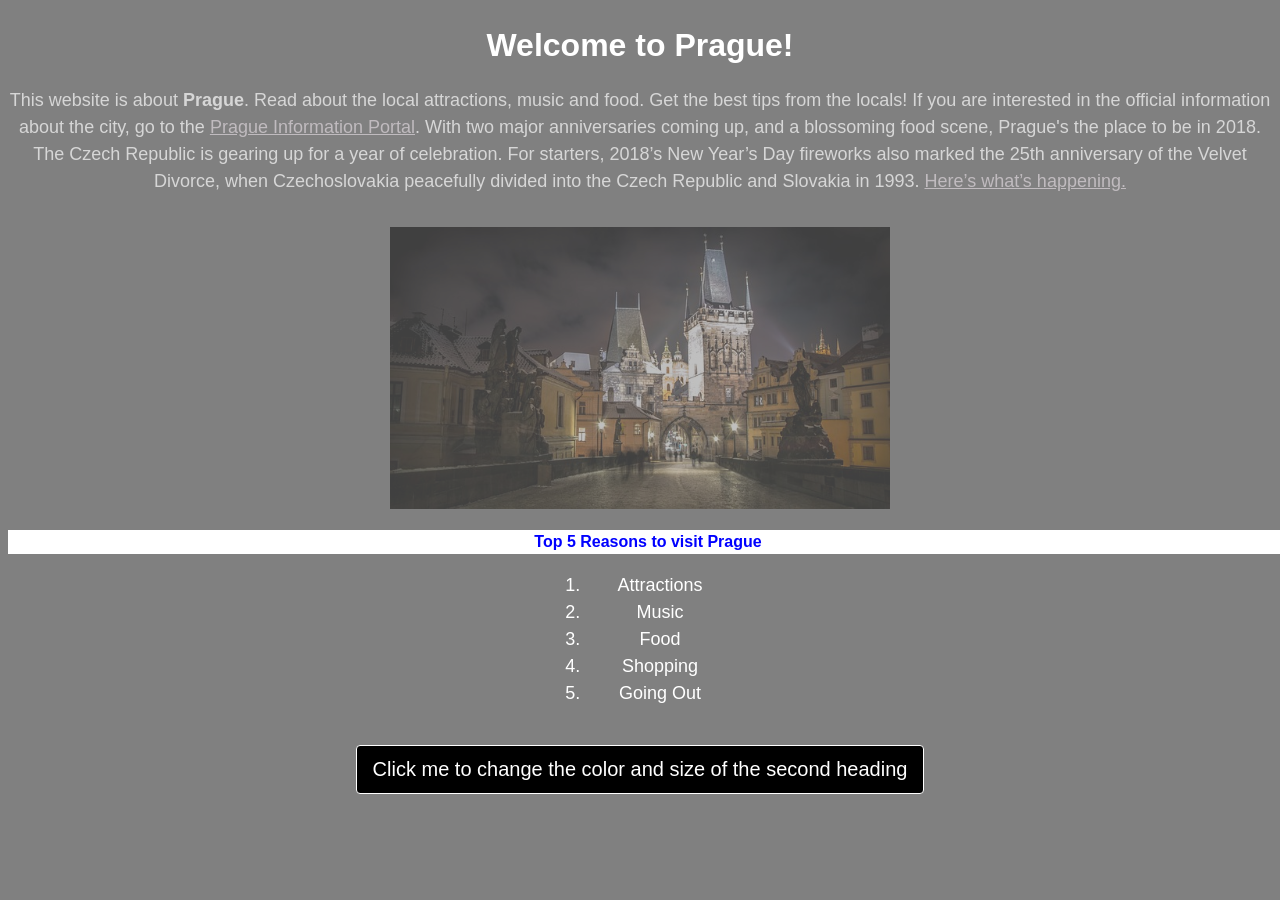
<file: day02afternoon/index.html>
<!DOCTYPE html>
<html lang="en" >

<head>
  <meta charset="UTF-8">
  <title>The Capital of the Czech Republic</title>
    
  <link rel="stylesheet" href="css/style.css">
  
</head>

<body>

  <h1>Welcome to Prague!</h1>

  <p>
      This website is about <strong>Prague</strong>. Read about the local attractions, music and food. Get the best tips from the locals!
      If you are interested in the official information about the city, go to the <a href="http://www.praha.eu/jnp/en/index.html" target="_blank">Prague Information Portal</a>. 
      With two major anniversaries coming up, and a blossoming food scene, Prague's the place to be in 2018. 
      The Czech Republic is gearing up for a year of celebration. For starters, 2018’s New Year’s Day fireworks also marked the 25th anniversary of the Velvet Divorce, 
      when Czechoslovakia peacefully divided into the Czech Republic and Slovakia in 1993. 
      <a href="http://www.independent.co.uk/travel/europe/prague-things-to-do-czech-republic-capital-anniversary-2018-where-to-stay-eat-go-best-places-a8137386.html">Here’s what’s happening.</a>
  </p>

  <img src="img/prague.jpg" alt="Prague at night" width="500px" />



  <h2 class="the-text">Top 5 Reasons to visit Prague</h2>

  <div class="center">

      <ol>
        <li>Attractions</li>
        <li>Music</li>
        <li>Food</li>
        <li>Shopping</li>
        <li>Going Out</li>
      </ol>
  </div>



  <button id="theButton"> Click me to change the color and size of the second heading </button>
    
  

<script  src="js/index.js"></script>



</body>

</html>
</file>
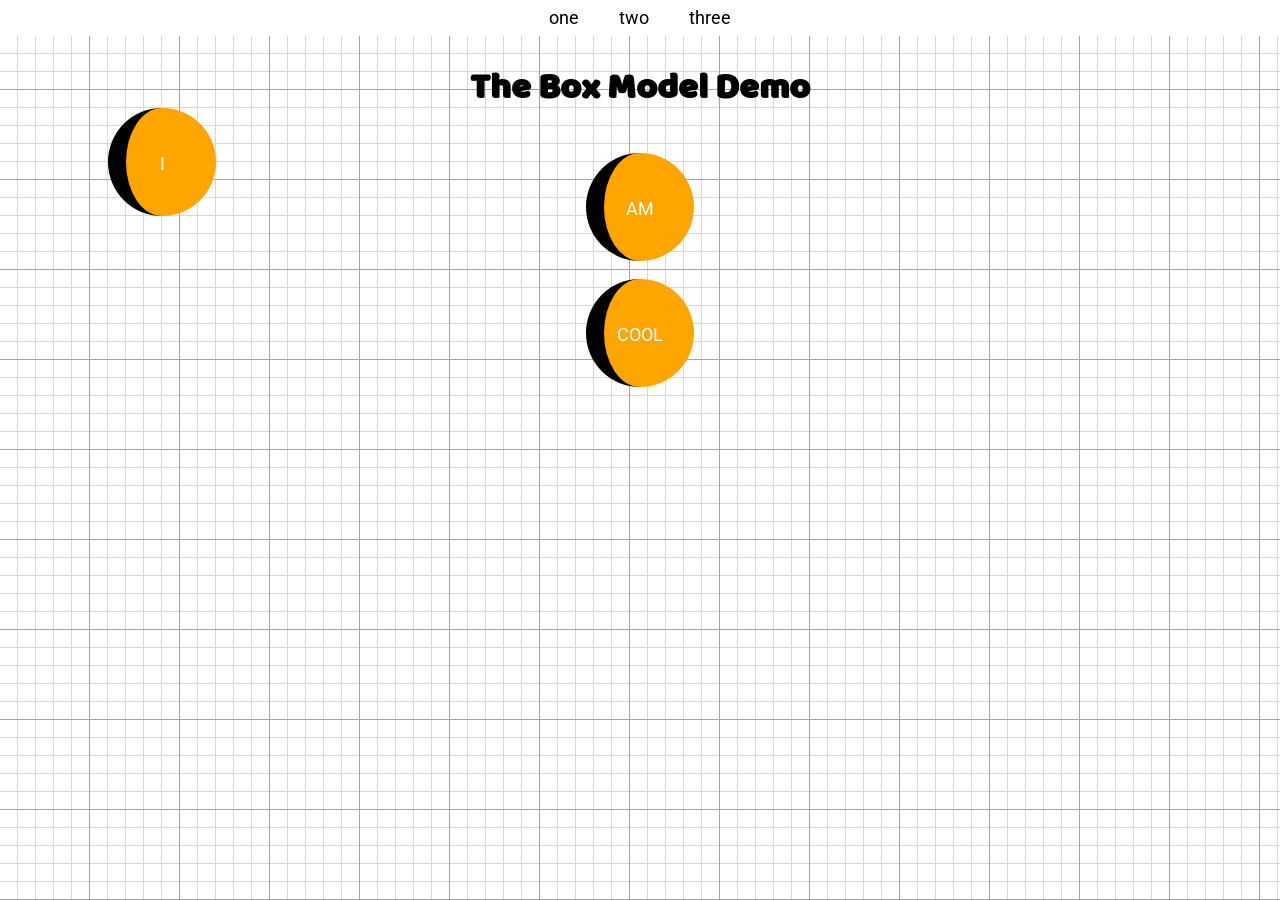
<file: day04-css-layout/demo-layout/index.html>
<!DOCTYPE html>
<html lang="en">
<head>
  <meta charset="UTF-8">
  <meta name="viewport" content="width=device-width, initial-scale=1.0">
  <meta http-equiv="X-UA-Compatible" content="ie=edge">
  <link href="https://fonts.googleapis.com/css?family=Roboto:400,700" rel="stylesheet">
  <link rel="stylesheet" href="style.css">
  <title>The Box Model Demo</title>
</head>
<body>
  <nav>
    <span>one</span>
    <span>two</span>
    <span>three</span>
  </nav>

  <h1>The Box Model Demo</h1>

  <div class="box pos1">
    I
  </div>
  <div class="box">
    AM
  </div>
  <div class="box">
    COOL
  </div>
</body>
</html>
</file>
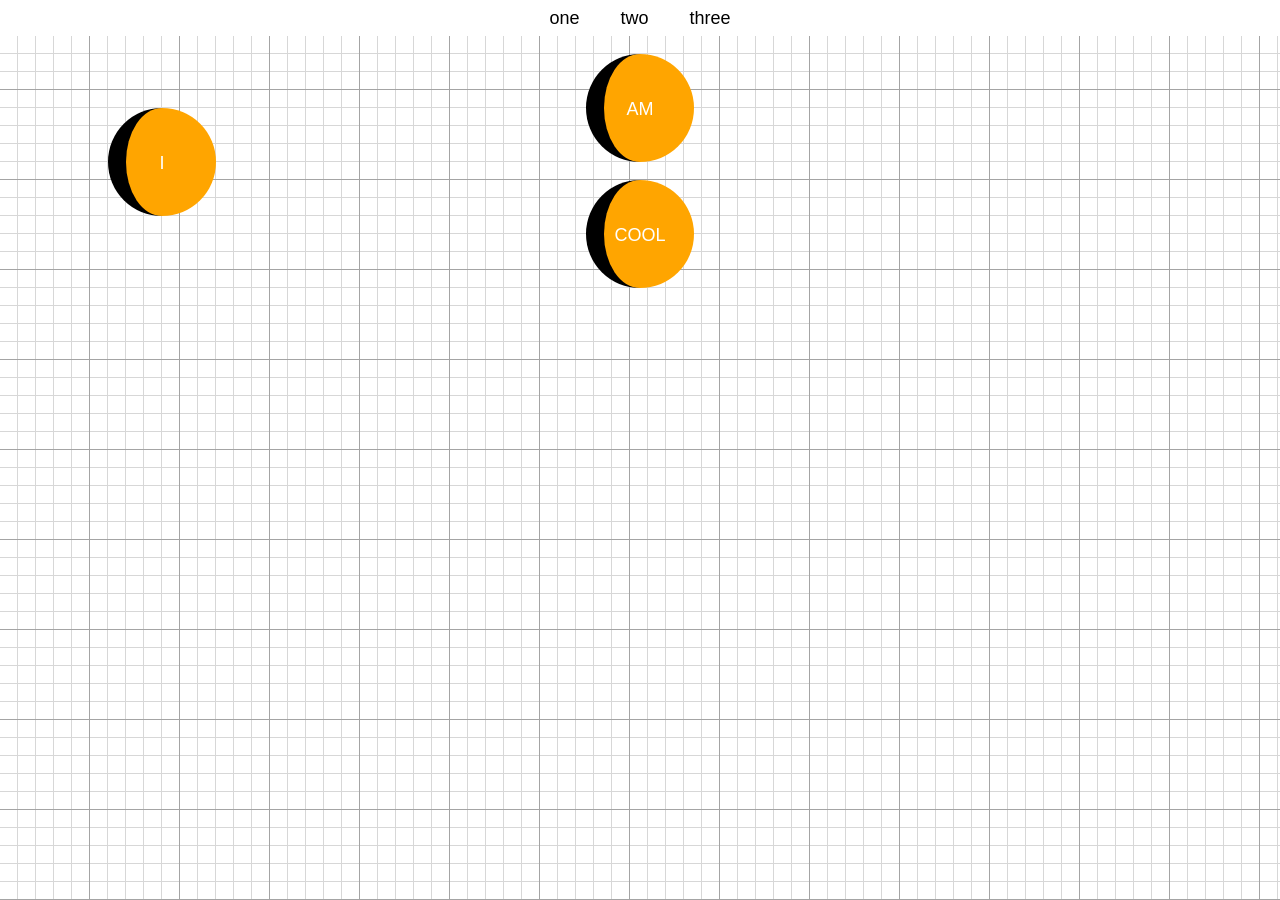
<file: day04-css-layout/demo-leyout/index.html>
<!DOCTYPE html>
<html lang="en">
<head>
  <meta charset="UTF-8">
  <meta name="viewport" content="width=device-width, initial-scale=1.0">
  <meta http-equiv="X-UA-Compatible" content="ie=edge">
  <link rel="stylesheet" href="style.css">
  <title>The Box Model Demo</title>
</head>
<body>
  <nav>
    <span>one</span>
    <span>two</span>
    <span>three</span>
  </nav>

  <div class="box pos1">
    I
  </div>
  <div class="box">
    AM
  </div>
  <div class="box">
    COOL
  </div>
</body>
</html>
</file>
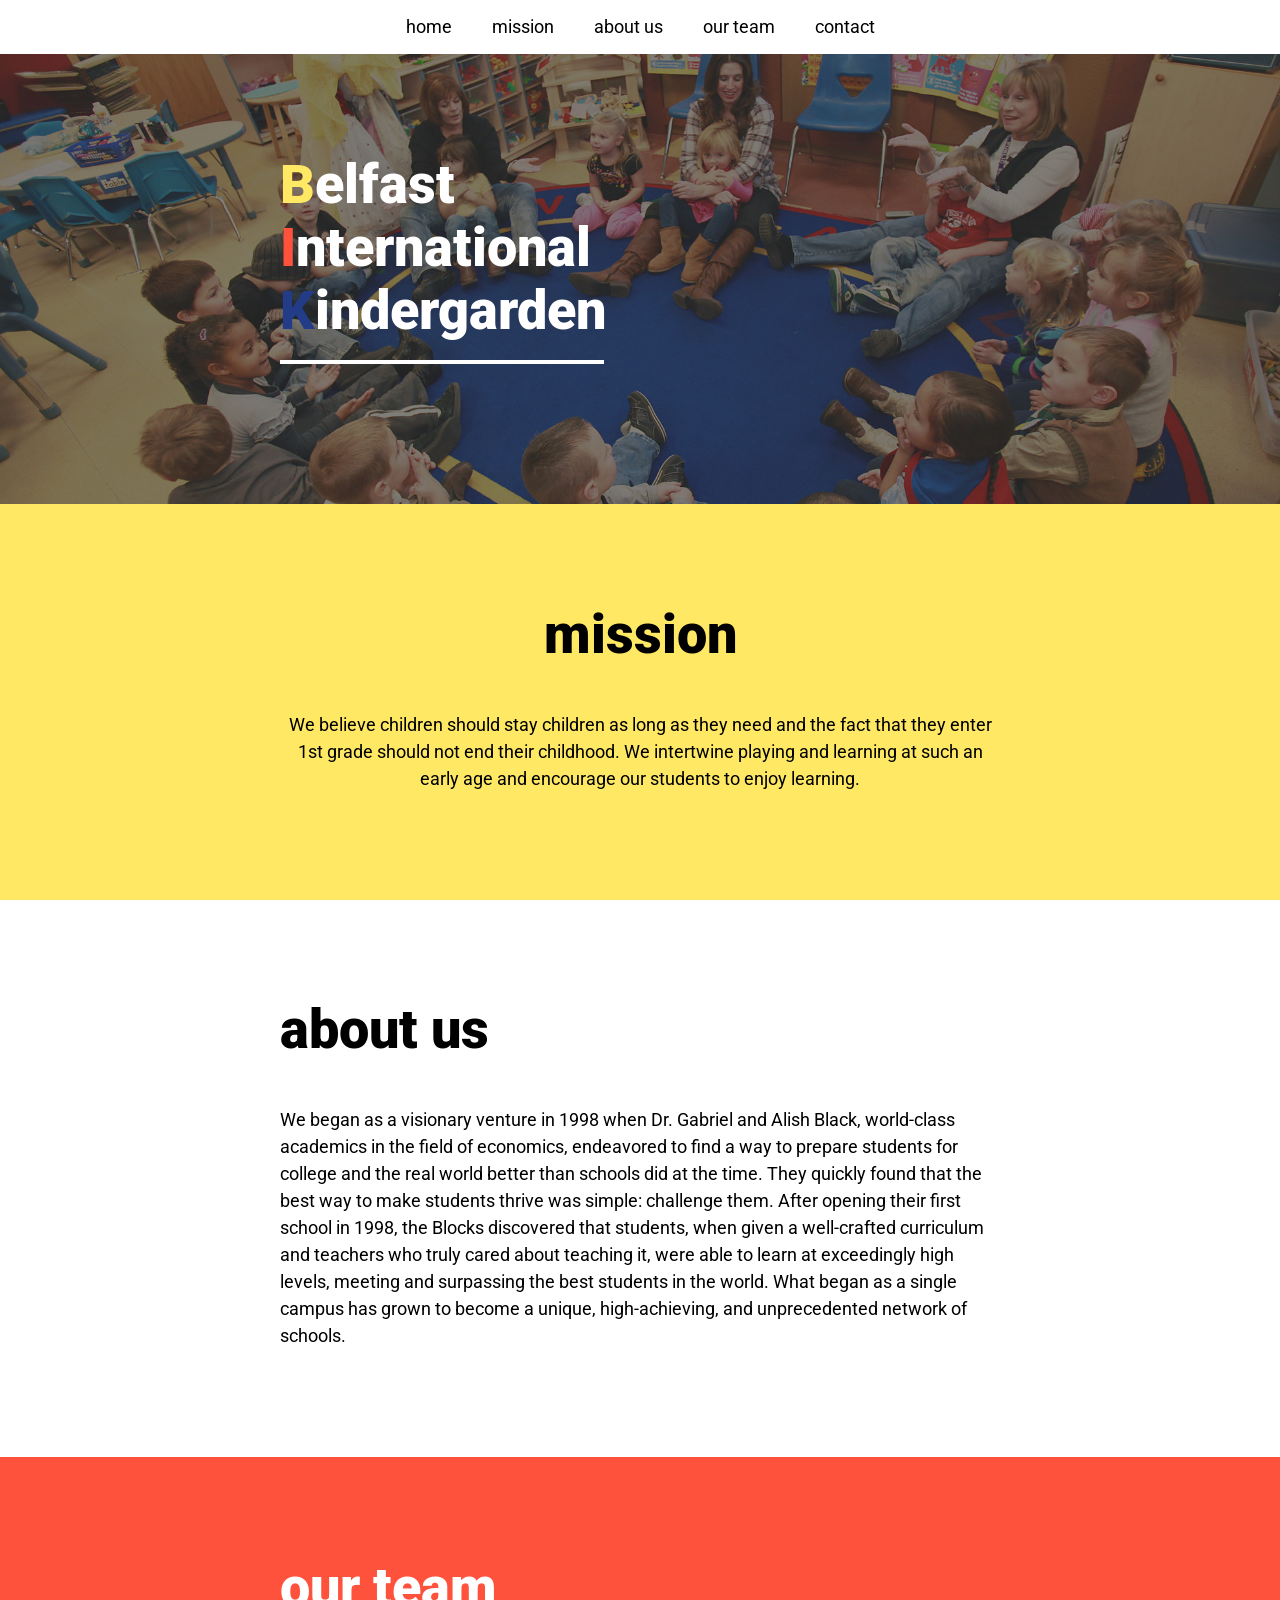
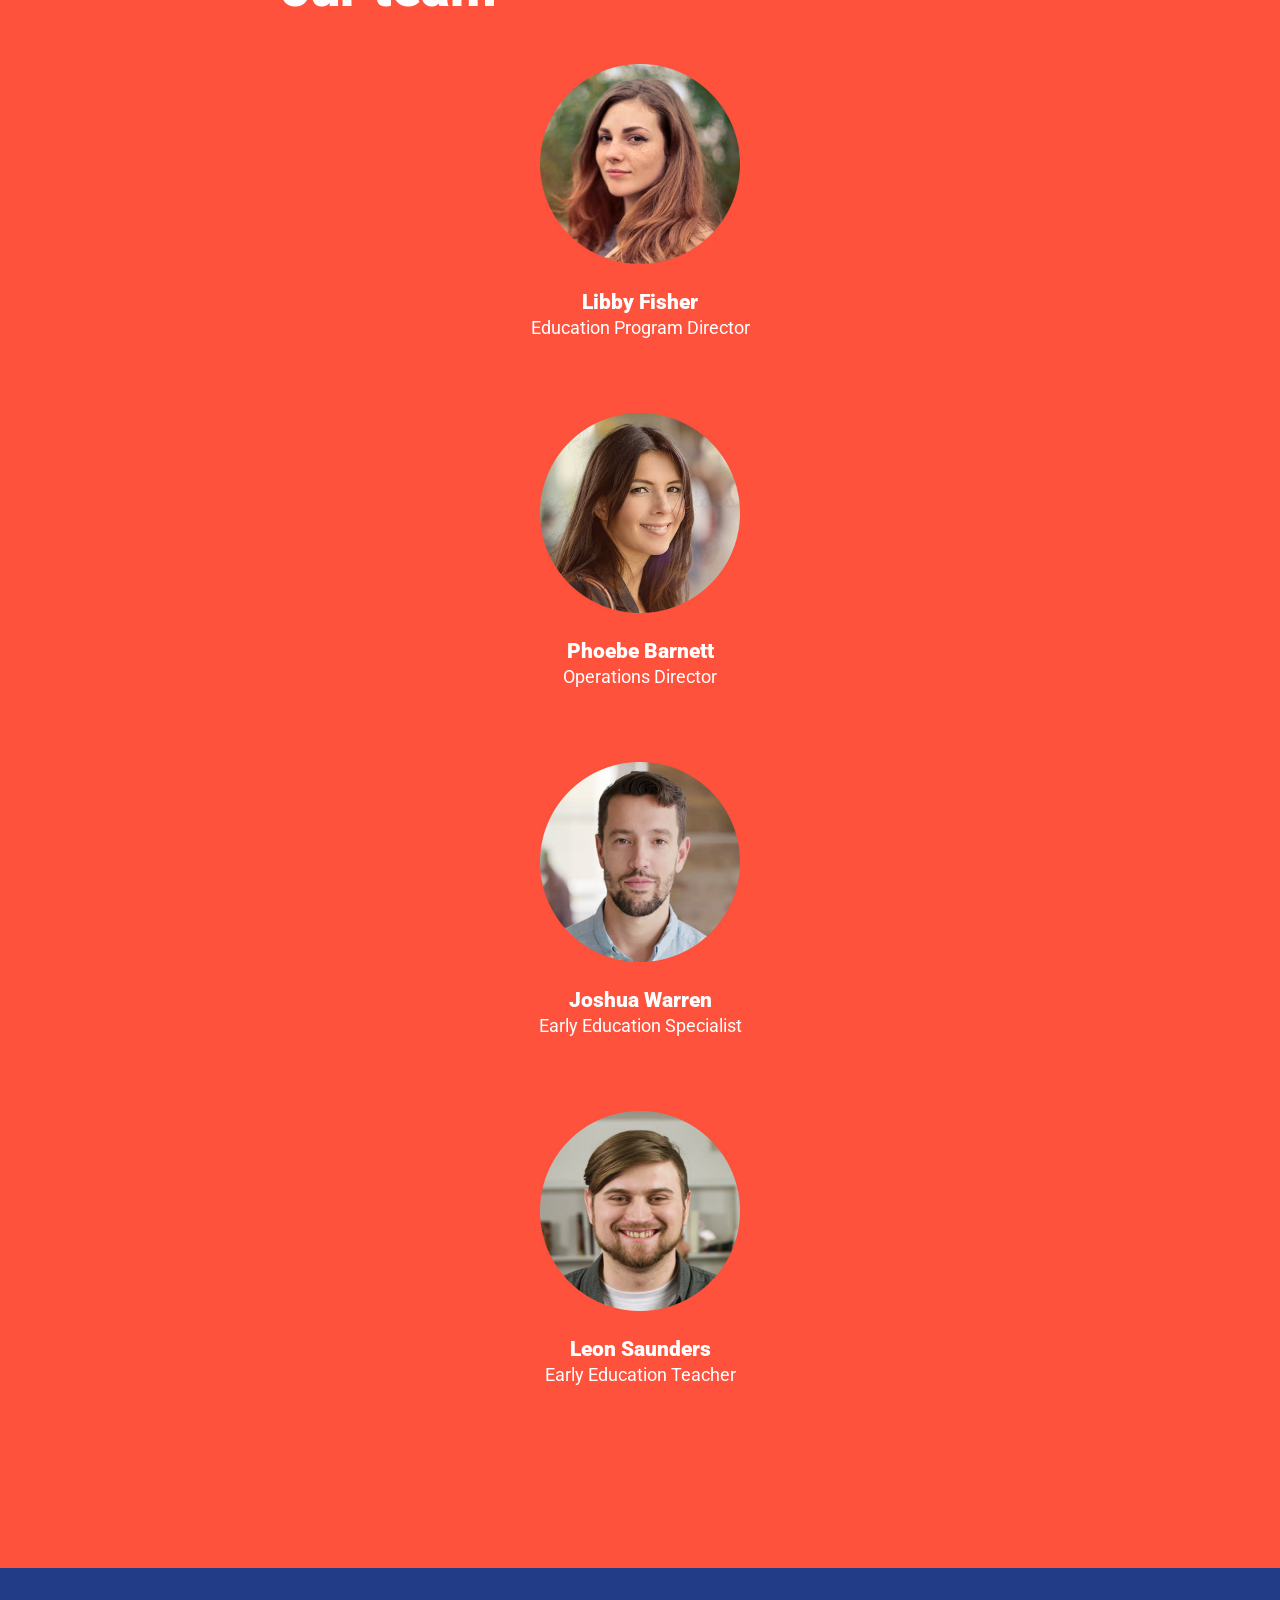
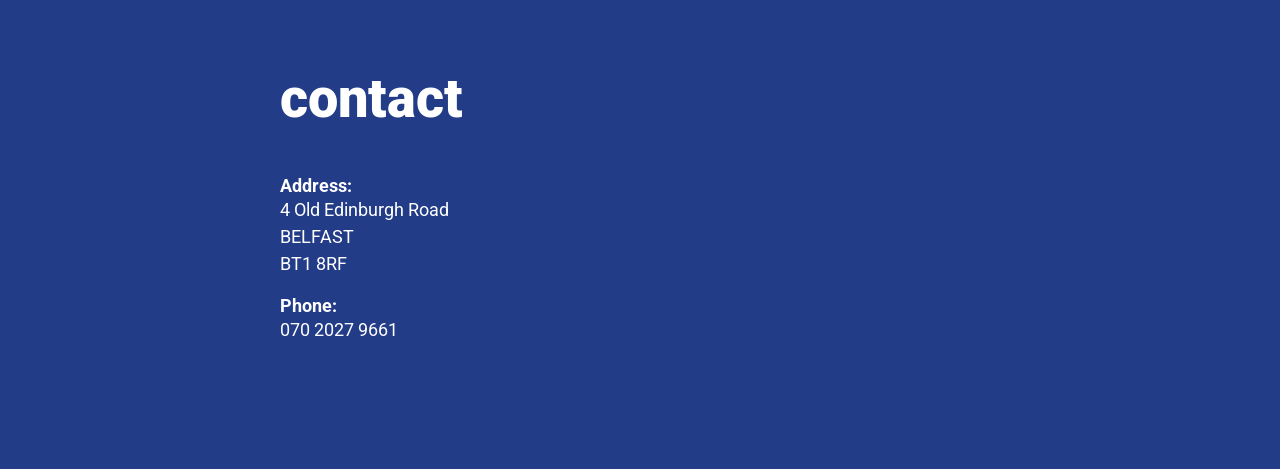
<file: day04-css-layout/kindergarden-solution/index.html>
<!DOCTYPE html>
<html lang="en">
<head>
  <meta charset="UTF-8" />
  <meta name="viewport" content="width=device-width, initial-scale=1.0" />
  <meta http-equiv="X-UA-Compatible" content="ie=edge" />
  <link rel="stylesheet" href="https://fonts.googleapis.com/css?family=Roboto:400,700,900" />
  <link rel="stylesheet" href="index.css" />
  <title>Belfast International Kindergarden</title>
</head>
<body>
  <header>
    <nav class="container">
      <a href="#">home</a>
      <a href="#mission">mission</a>
      <a href="#about-us">about us</a>
      <a href="#team">our team</a>
      <a href="#contact">contact</a>
    </nav>
  </header>

  <section class="banner">
    <div class="container">
      <h1><span class="yellow">B</span>elfast <span class="red">I</span>nternational <span class="blue">K</span>indergarden</h1>
    </div>
  </section>
  
  <a name="mission" />
  <section class="mission">
    <div class="container">
      <h2>mission</h2>
      <p>We believe children should stay children as long as they need and the fact that they enter 1st grade should not end their childhood. We intertwine playing and learning at such an early age and encourage our students to enjoy learning.</p>
    </div>
  </section>

  <a name="about-us" />
  <section class="about-us">
    <div class="container">
      <h2>about us</h2>
      <p>We began as a visionary venture in 1998 when Dr. Gabriel and Alish Black, world-class academics in the field of economics, endeavored to find a way to prepare students for college and the real world better than schools did at the time. They quickly found that the best way to make students thrive was simple: challenge them. After opening their first school in 1998, the Blocks discovered that students, when given a well-crafted curriculum and teachers who truly cared about teaching it, were able to learn at exceedingly high levels, meeting and surpassing the best students in the world. What began as a single campus has grown to become a unique, high-achieving, and unprecedented network of schools.
      </p>
    </div>
  </section>

  <a name="team" />
  <section class="team">
    <div class="container">
      <h2>our team</h2>
      <div class="person">
        <img src="img/libby.jpg" alt="Libby Fisher" />
        <h3>Libby Fisher</h3>
        <p>Education Program Director</p>
      </div>

      <div class="person">
        <img src="img/phoebe.jpg" alt="Phoebe Barnett" />
        <h3>Phoebe Barnett</h3>
        <p>Operations Director</p>
      </div>

      <div class="person">
        <img src="img/joshua.jpg" alt="Joshua Warren" />
        <h3>Joshua Warren</h3>
        <p>Early Education Specialist</p>
      </div>

      <div class="person">
        <img src="img/leon.jpg" alt="Leon Saunders" />
        <h3>Leon Saunders</h3>
        <p>Early Education Teacher</p>
      </div>
    </div>
  </section>

  <a name="contact" />
  <section class="contact">
    <div class="container">
      <h2>contact</h2>
      <div class="contact-part">
        <strong>Address:</strong>
        <p>
          4 Old Edinburgh Road<br />
          BELFAST<br />
          BT1 8RF
        </p>
      </div>
      
      <div class="contact-part">
        <strong>Phone:</strong>
        <p>
          070 2027 9661
        </p>
      </div>
    </div>
  </section>

</body>
</html>
</file>
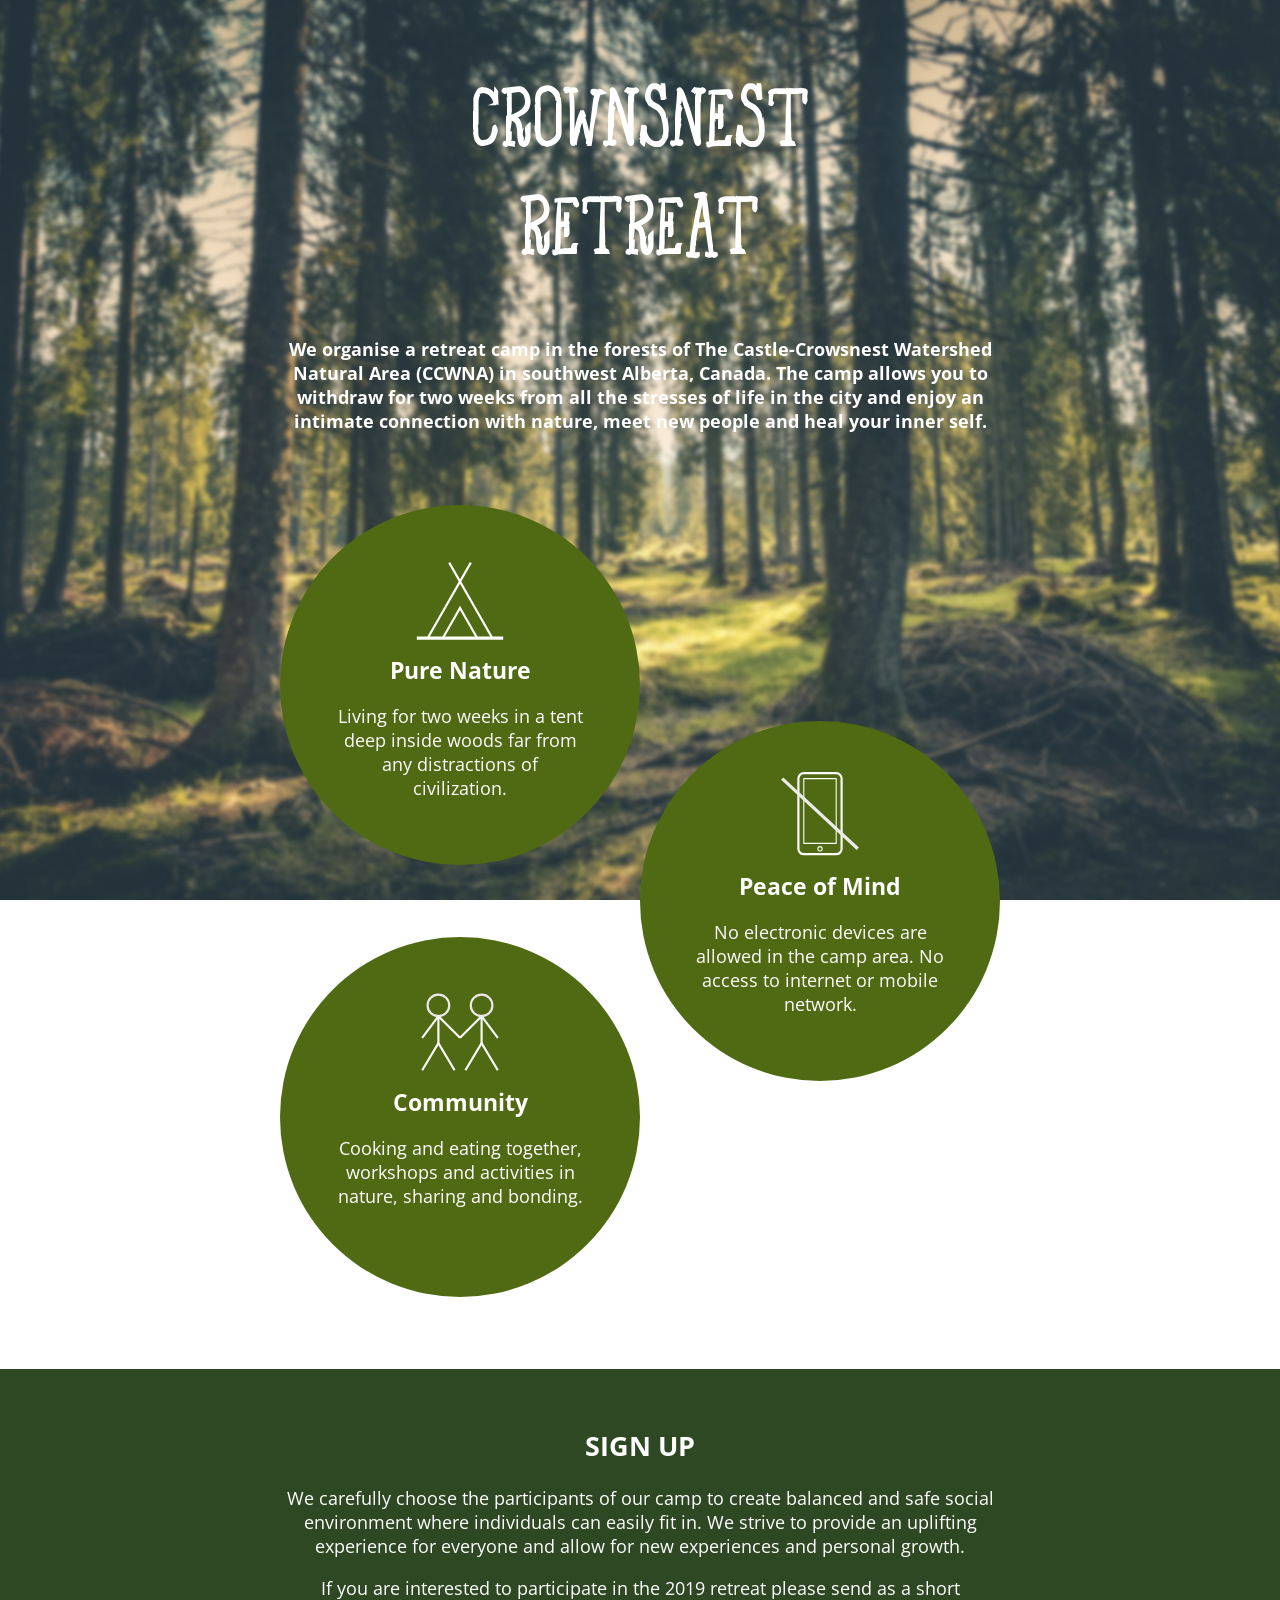
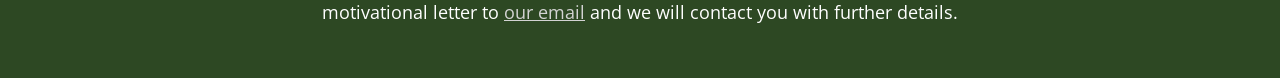
<file: day04-css-layout/retreat-solution/index.html>
<!DOCTYPE html>
<html lang="en">
<head>
  <meta charset="UTF-8" />
  <meta name="viewport" content="width=device-width, initial-scale=1.0" />
  <meta http-equiv="X-UA-Compatible" content="ie=edge" />
  <link rel="stylesheet" href="https://fonts.googleapis.com/css?family=Open+Sans:400,700" />
  <link rel="stylesheet" href="style.css" />
  <title>Crownsnest Retreat</title>
</head>
<body>
  <header>
    <h1>CROWNSNEST<br />RETREAT</h1>
  </header>
  <main>
    <div class="container">
      <div class="intro">
        We organise a retreat camp in the forests of The Castle-Crowsnest Watershed Natural Area (CCWNA) in southwest Alberta, Canada. The camp allows you to withdraw for two weeks from all the stresses of life in the city and enjoy an intimate connection with nature, meet new people and heal your inner self.
      </div>
      <div class="bubble bubble-left">
        <img src="img/tent.svg" alt="Tent">
        <h2>Pure Nature</h2>
        <p>Living for two weeks in a tent deep inside woods far from any distractions of civilization.</p>
      </div>
      <div class="bubble bubble-right">
        <img src="img/cell.svg" alt="No cell phone">
        <h2>Peace of Mind</h2>
        <p>No electronic devices are allowed in the camp area. No access to internet or mobile network.</p>
      </div>
      <div class="bubble bubble-left">
        <img src="img/community.svg" alt="Community">
        <h2>Community</h2>
        <p>Cooking and eating together, workshops and activities in nature, sharing and bonding. </p>
      </div>
    </div>

    <div class="sign-up">
      <div class="container">
        <h2>SIGN UP</h2>
        <p>We carefully choose the participants of our camp to create balanced and safe social environment where individuals can easily fit in. We strive to provide an uplifting experience for everyone and allow for new experiences and personal growth. </p>

        <p>If you are interested to participate in the 2019 retreat please send as a short motivational letter to <a href="mailto:application@crownswest-retreat.org">our email</a> and we will contact you with further details. </p>
      </div>
      
    </div>
  </main>
</body>
</html>
</file>
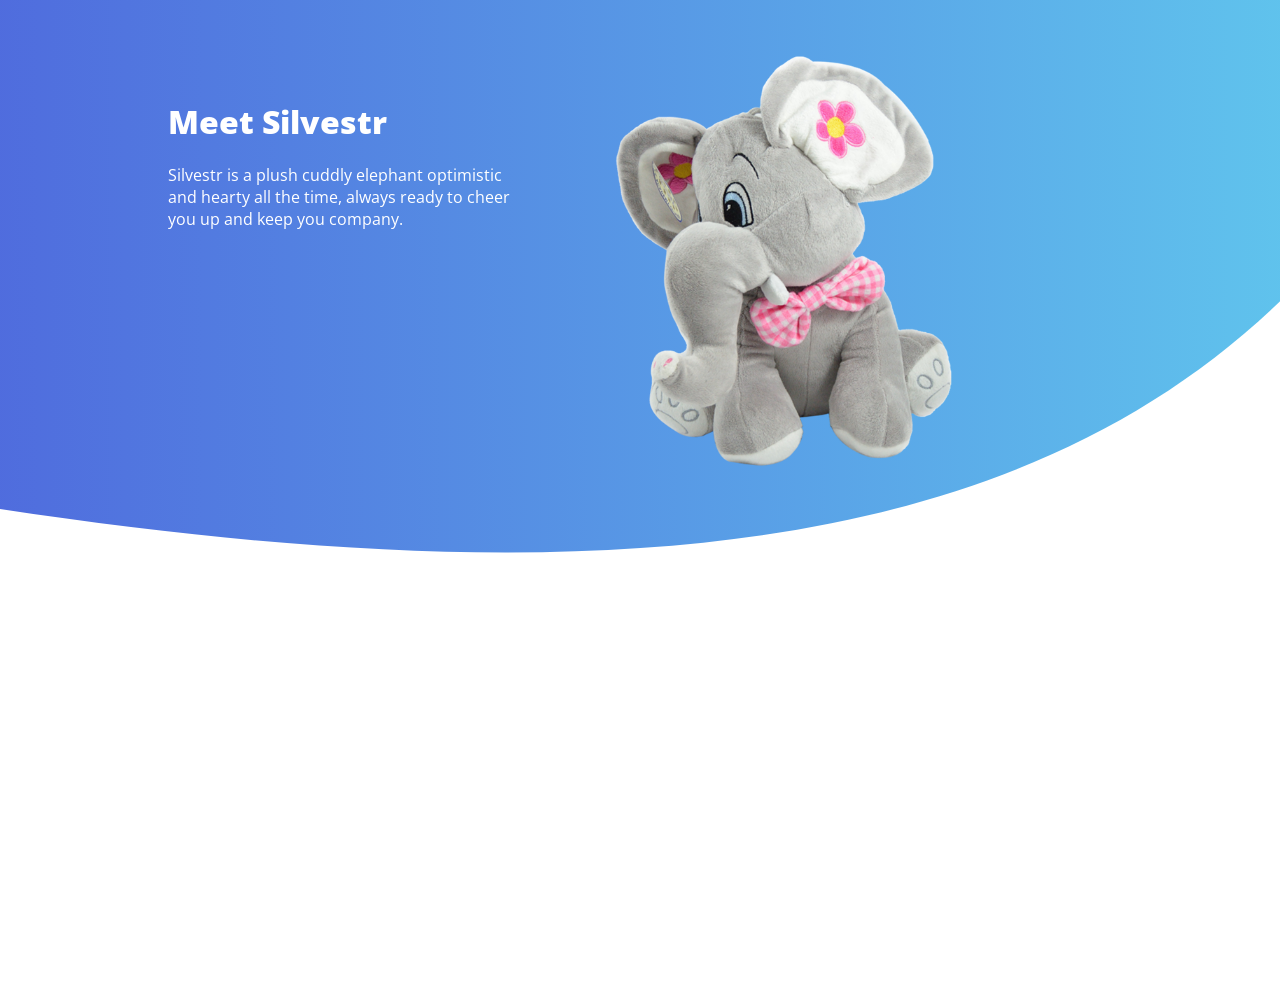
<file: day05-flexbox/morning-workout-solution/index.html>
<!DOCTYPE html>
<html lang="en">
<head>
  <meta charset="UTF-8" />
  <meta name="viewport" content="width=device-width, initial-scale=1.0" />
  <meta http-equiv="X-UA-Compatible" content="ie=edge" />
  <link rel="stylesheet" href="https://fonts.googleapis.com/css?family=Open+Sans:400,700,800" />
  <link rel="stylesheet" href="style.css" />
  <title>Silvestr</title>
</head>
<body>
  <div class="container">
    <div class="promo">
      <h1>Meet Silvestr</h1>
      <p>Silvestr is a plush cuddly elephant optimistic and hearty all the time, always ready to cheer you up and keep you company.</p>
    </div>
    <img class="silvestr" src="img/silvestr.png" alt="Silvestr" />
  </div>
</body>
</html>
</file>
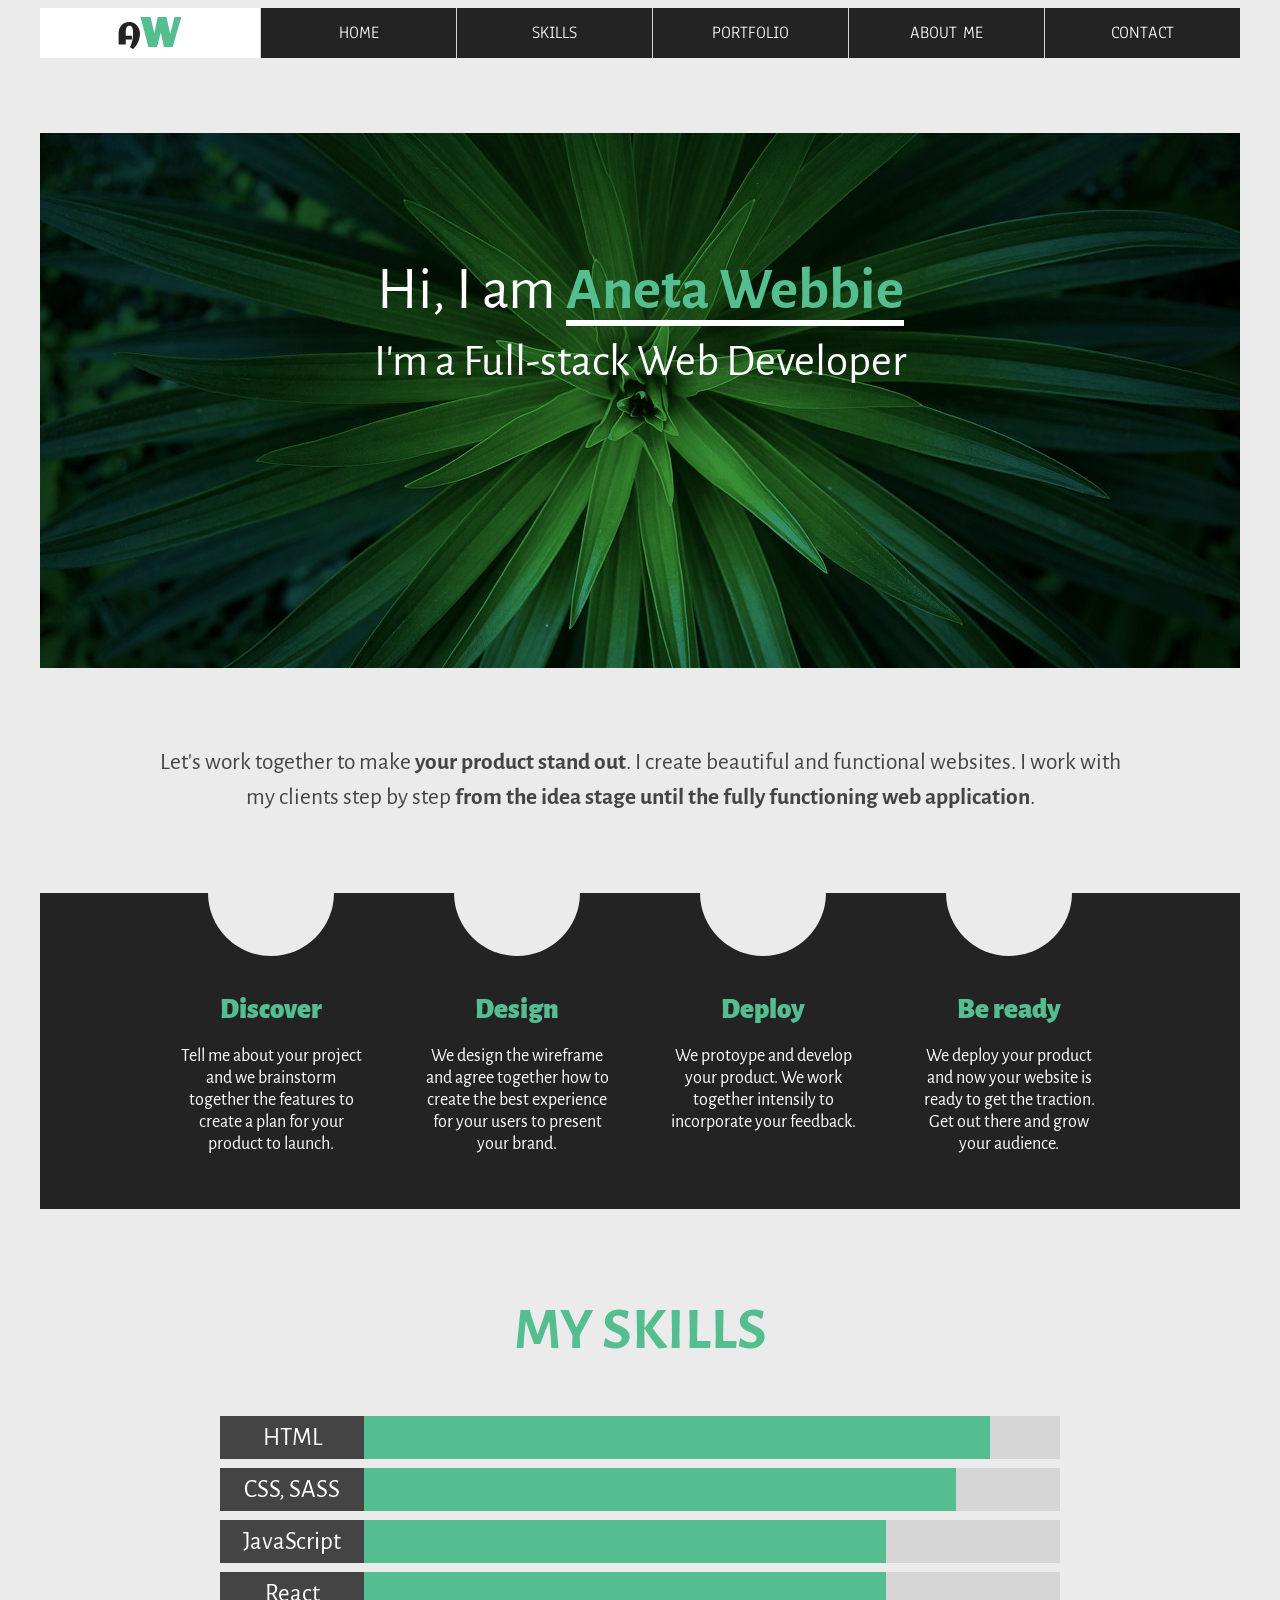
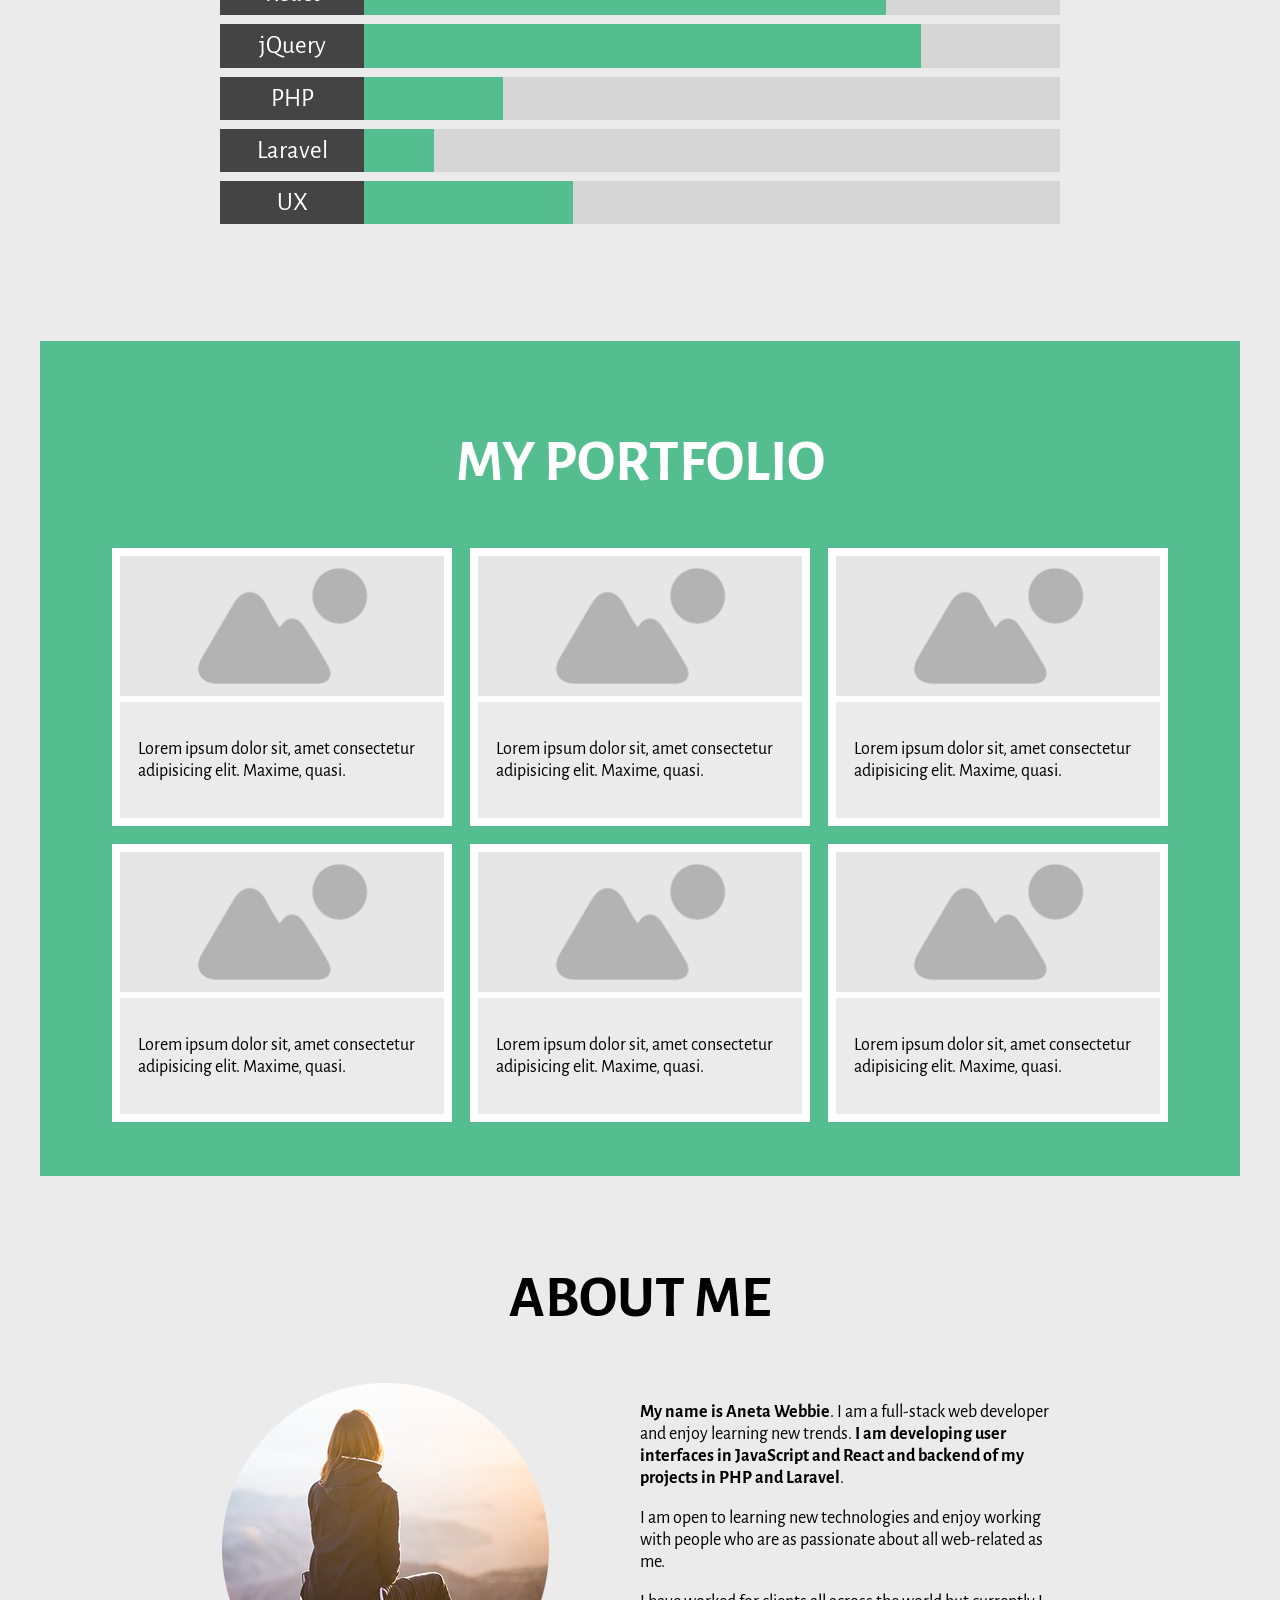
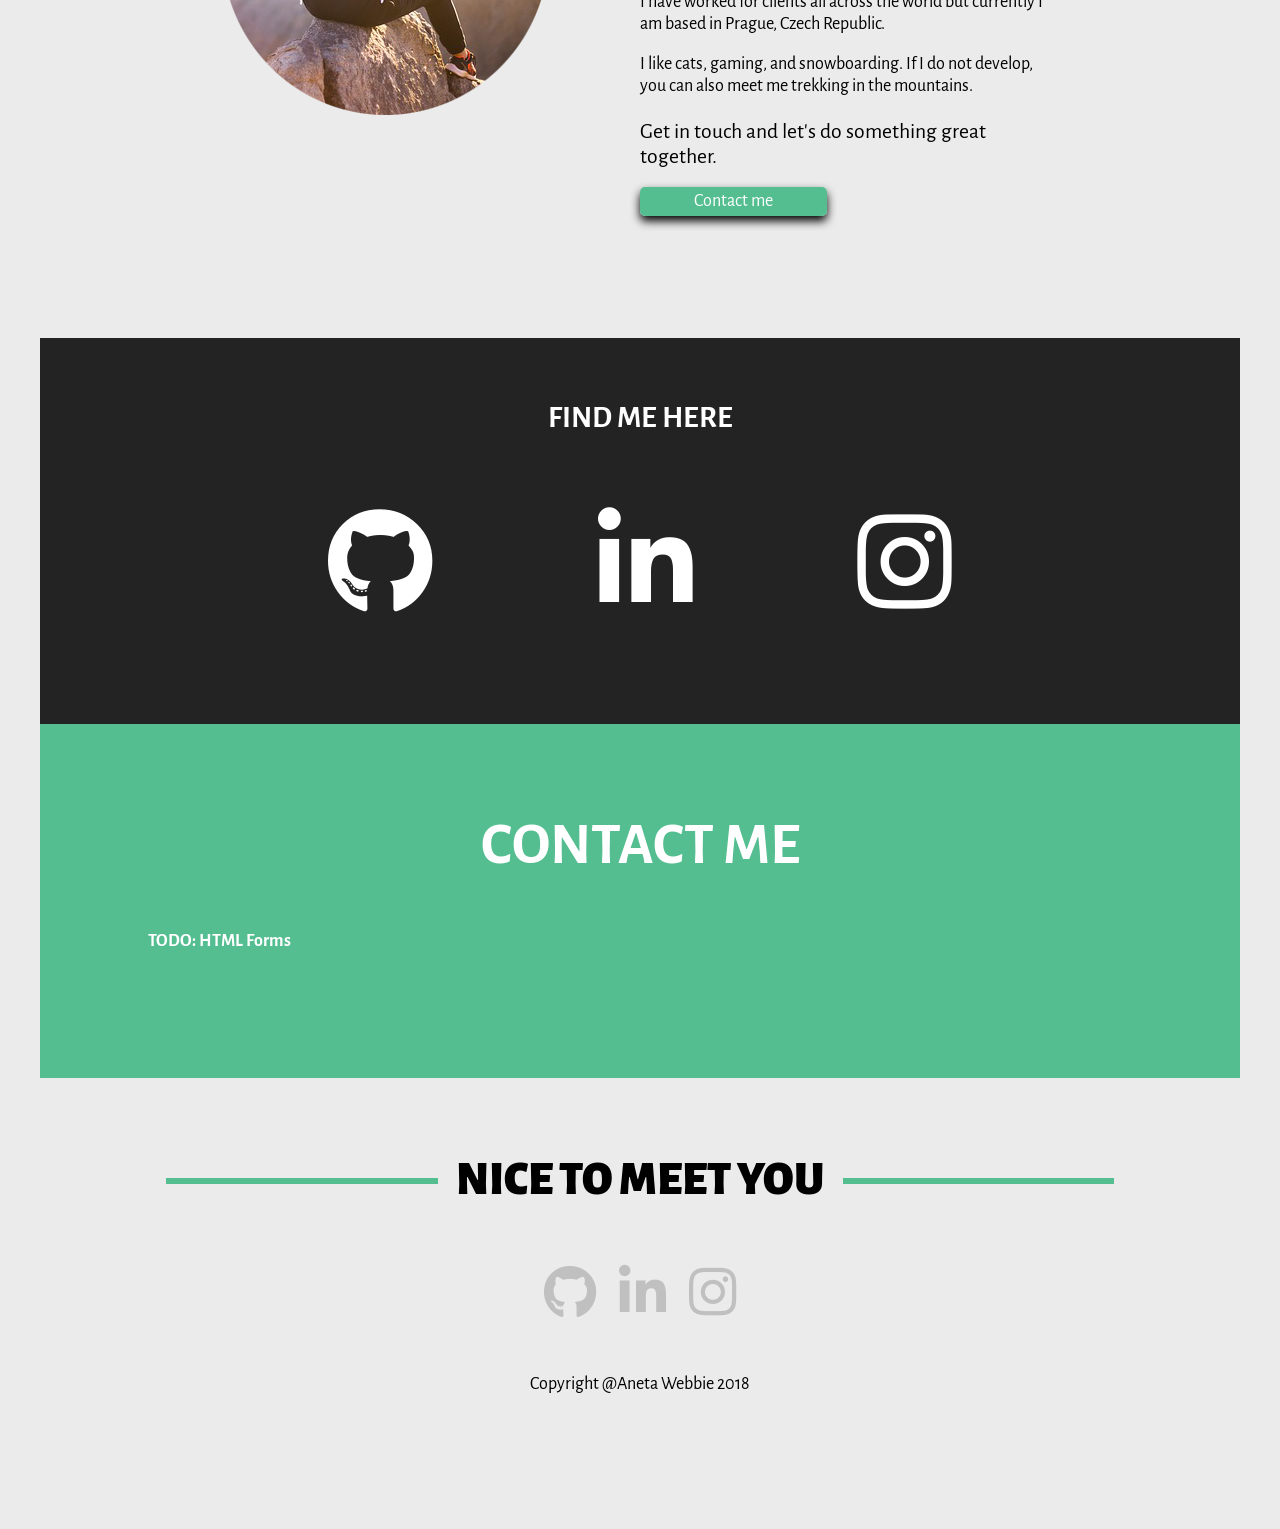
<file: day05-flexbox/portfolio/index.html>
<!DOCTYPE html>
<html lang="en">
<head>
  <meta charset="UTF-8" />
  <meta name="viewport" content="width=device-width, initial-scale=1.0">
  <meta http-equiv="X-UA-Compatible" content="ie=edge" />
  <link rel="stylesheet" href="https://fonts.googleapis.com/css?family=Alegreya+Sans:400,700,900|Anaheim" />
  <link rel="stylesheet" href="https://use.fontawesome.com/releases/v5.3.1/css/all.css" />
  <link rel="stylesheet" href="style.css" />
  
  <title>Aneta Webbie</title>
</head>
<body>
  <div class="container">
    <nav>
      <div class="logo"></div>
      <a href="#">HOME</a>
      <a href="#">SKILLS</a>
      <a href="#">PORTFOLIO</a>
      <a href="#">ABOUT ME</a>
      <a href="#">CONTACT</a>  
    </nav>

    <section class="banner">
      <h1>Hi, I am <span class="name">Aneta Webbie</span></h1>
      <div class="whoiam">I'm a Full-stack Web Developer</div>
    </section>

    <section class="intro">
      <p>
        Let's work together to make <strong>your product stand out</strong>. I create beautiful and functional websites. I work with my clients step by step <strong>from the idea stage until the fully functioning web application</strong>.
      </p>
    </section>

    <section class="promo">
      <div class="column">
        <div class="circle"></div>
        <h3>Discover</h3>
        <p>
          Tell me about your project and we brainstorm together the features to create a plan for your product to launch.
        </p>
      </div>

      <div class="column">
        <div class="circle"></div>
        <h3>Design</h3>
        <p>
          We design the wireframe and agree together how to create the best experience for your users to present your brand.
        </p>
      </div>

      <div class="column">
        <div class="circle"></div>
        <h3>Deploy</h3>
        <p>
          We protoype and develop your product. We work together intensily to incorporate your feedback.
        </p>
      </div>

      <div class="column">
        <div class="circle"></div>
        <h3>Be ready</h3>
        <p>
          We deploy your product and now your website is ready to get the traction. Get out there and grow your audience.
        </p>
      </div>
    </section>
    
    <section class="skills">
      <h2>MY SKILLS</h2>

      <div class="progress">
        <div class="label">HTML</div>
        <div class="bar">
          <div class="knob" style="width: 90%"></div>
        </div>
      </div>
      
      <div class="progress">
        <div class="label">CSS, SASS</div>
        <div class="bar">
          <div class="knob" style="width: 85%"></div>
        </div>
      </div>

      <div class="progress">
        <div class="label">JavaScript</div>
        <div class="bar">
          <div class="knob" style="width: 75%"></div>
        </div>
      </div>

      <div class="progress">
        <div class="label">React</div>
        <div class="bar">
          <div class="knob" style="width: 75%"></div>
        </div>
      </div>

      <div class="progress">
        <div class="label">jQuery</div>
        <div class="bar">
          <div class="knob" style="width: 80%"></div>
        </div>
      </div>

      <div class="progress">
        <div class="label">PHP</div>
        <div class="bar">
          <div class="knob" style="width: 20%"></div>
        </div>
      </div>

      <div class="progress">
        <div class="label">Laravel</div>
        <div class="bar">
          <div class="knob" style="width: 10%"></div>
        </div>
      </div>

      <div class="progress">
        <div class="label">UX</div>
        <div class="bar">
          <div class="knob" style="width: 30%"></div>
        </div>
      </div>
    </section>

    <section class="portfolio">
      <h2>MY PORTFOLIO</h2>
      <div class="cards">
        <div class="card">
          <img class="preview" src="img/preview.png" alt="">
          <div class="body">
            <p>Lorem ipsum dolor sit, amet consectetur adipisicing elit. Maxime, quasi.</p>
          </div>
        </div>

        <div class="card">
          <img class="preview" src="img/preview.png" alt="">
          <div class="body">
            <p>Lorem ipsum dolor sit, amet consectetur adipisicing elit. Maxime, quasi.</p>
          </div>
        </div>

        <div class="card">
          <img class="preview" src="img/preview.png" alt="">
          <div class="body">
            <p>Lorem ipsum dolor sit, amet consectetur adipisicing elit. Maxime, quasi.</p>
          </div>
        </div>

        <div class="card">
          <img class="preview" src="img/preview.png" alt="">
          <div class="body">
            <p>Lorem ipsum dolor sit, amet consectetur adipisicing elit. Maxime, quasi.</p>
          </div>
        </div>

        <div class="card">
          <img class="preview" src="img/preview.png" alt="">
          <div class="body">
            <p>Lorem ipsum dolor sit, amet consectetur adipisicing elit. Maxime, quasi.</p>
          </div>
        </div>

        <div class="card">
          <img class="preview" src="img/preview.png" alt="">
          <div class="body">
            <p>Lorem ipsum dolor sit, amet consectetur adipisicing elit. Maxime, quasi.</p>
          </div>
        </div>
      </div>
      
    </section>

    <section class="about-me">
      <h2>ABOUT ME</h2>
      <div class="columns">
        <div class="column">
          <img src="img/aneta.png" alt="Aneta Webbie">
        </div>
        <div class="column">
          <p>  
            <strong>My name is Aneta Webbie</strong>. I am a full-stack web developer and enjoy learning new trends. <strong>I am developing user interfaces in JavaScript and React and backend of my projects in PHP and Laravel</strong>. 
          </p>

          <p>
            I am open to learning new technologies and enjoy working with people who are as passionate about all web-related as me.
          </p>
          
          <p>
            I have worked for clients all across the world but currently I am based in Prague, Czech Republic. 
          </p>
          
          <p>
            I like cats, gaming, and snowboarding. If I do not develop, you can also meet me trekking in the mountains.
          </p>

          <p class="get-in-touch">
            Get in touch and let's do something great together.
          </p>

          <p>
            <a class="contact-me" href="mailto:">Contact me</a>
          </p>
        </div>
      </div>
    </section>

    <section class="find-me-here">
      <h2>FIND ME HERE</h2>
      <div class="grams">
        <i class="fab fa-github"></i>
        <i class="fab fa-linkedin-in"></i>
        <i class="fab fa-instagram"></i>
      </div>
    </section>


    <section class="contact">
      <h2>CONTACT ME</h2>
      <p><strong>TODO: HTML Forms</strong></p>
    </section>

    <footer>
      <div class="line-head">
        <div class="line"></div>
        <h2>NICE TO MEET YOU</h2>
        <div class="line"></div>
      </div>
      
      <div class="grams">
        <i class="fab fa-github"></i>
        <i class="fab fa-linkedin-in"></i>
        <i class="fab fa-instagram"></i>
      </div>
      <p>Copyright @Aneta Webbie 2018</p>
    </footer>
  </div>
</body>
</html>
</file>
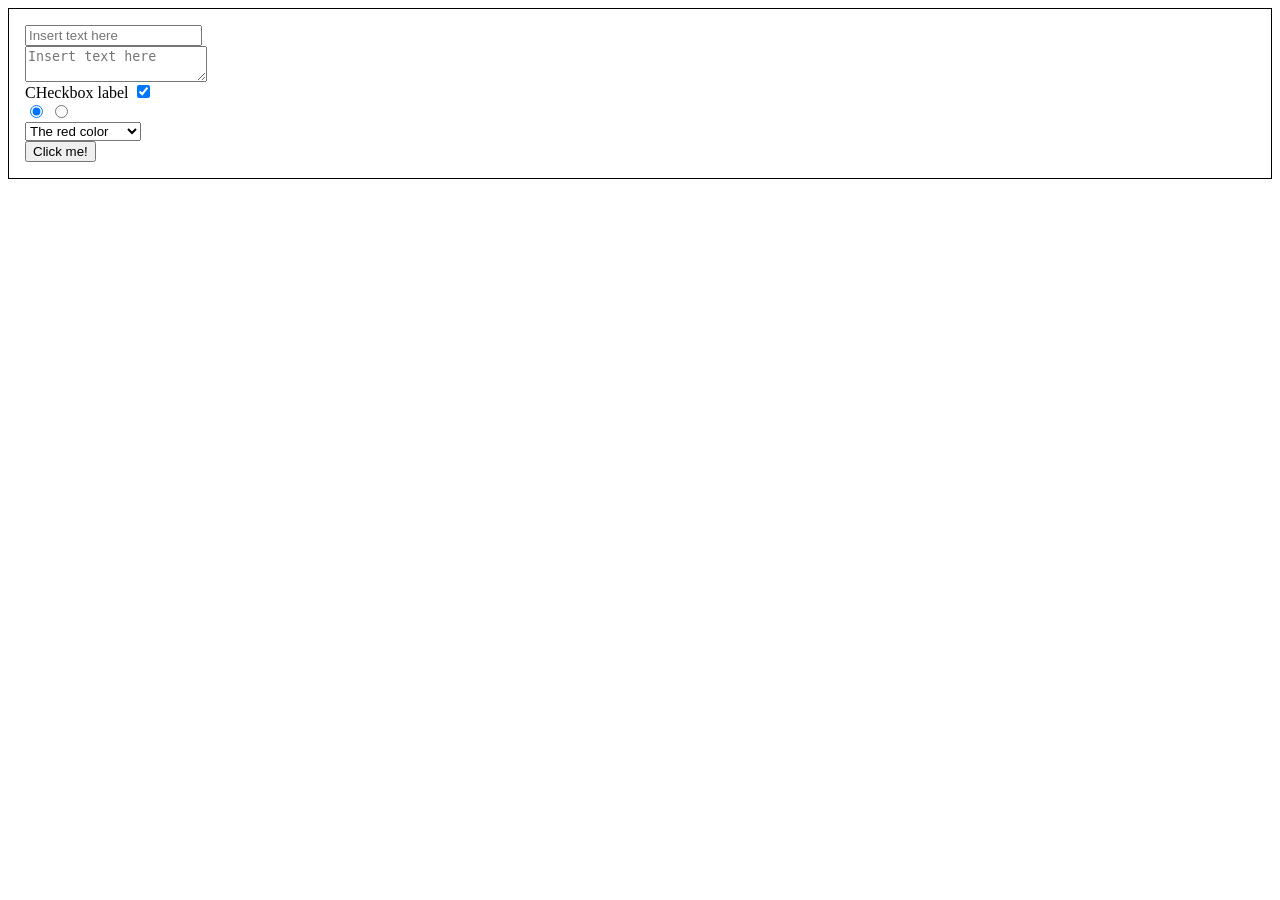
<file: day06-responsivity-and-forms/forms/index.html>
<html lang="en">
<head>
    <meta charset="UTF-8">
    <meta name="viewport" content="width=device-width, initial-scale=1.0">
    <meta http-equiv="X-UA-Compatible" content="ie=edge">
    <title>Forms</title>

    <link rel="stylesheet" href="forms.css">
</head>
<body>
    
    <form action="" method="post">

        <input type="hidden" name="foo" value="bar">

        <input type="text" name="my_text" value="" placeholder="Insert text here">
        <br>
        <textarea name="my_text" placeholder="Insert text here"></textarea>
        <br>
        <label for="binary_checkbox">CHeckbox label</label>
        <input type="checkbox" name="binary" value="1" checked id="binary_checkbox">
        <br>
        <input type="radio" name="binary" value="1" checked>
        <input type="radio" name="binary" value="0">
        <br>
        <select name="color">
            <option value="red" selected="selected">The red color</option>
            <option value="green">The green color</option>
            <option value="blue">The blue color</option>
        </select>
        <br>
        <input type="submit" name="submit_button" value="Click me!">

    </form>

</body>
</html>
</file>
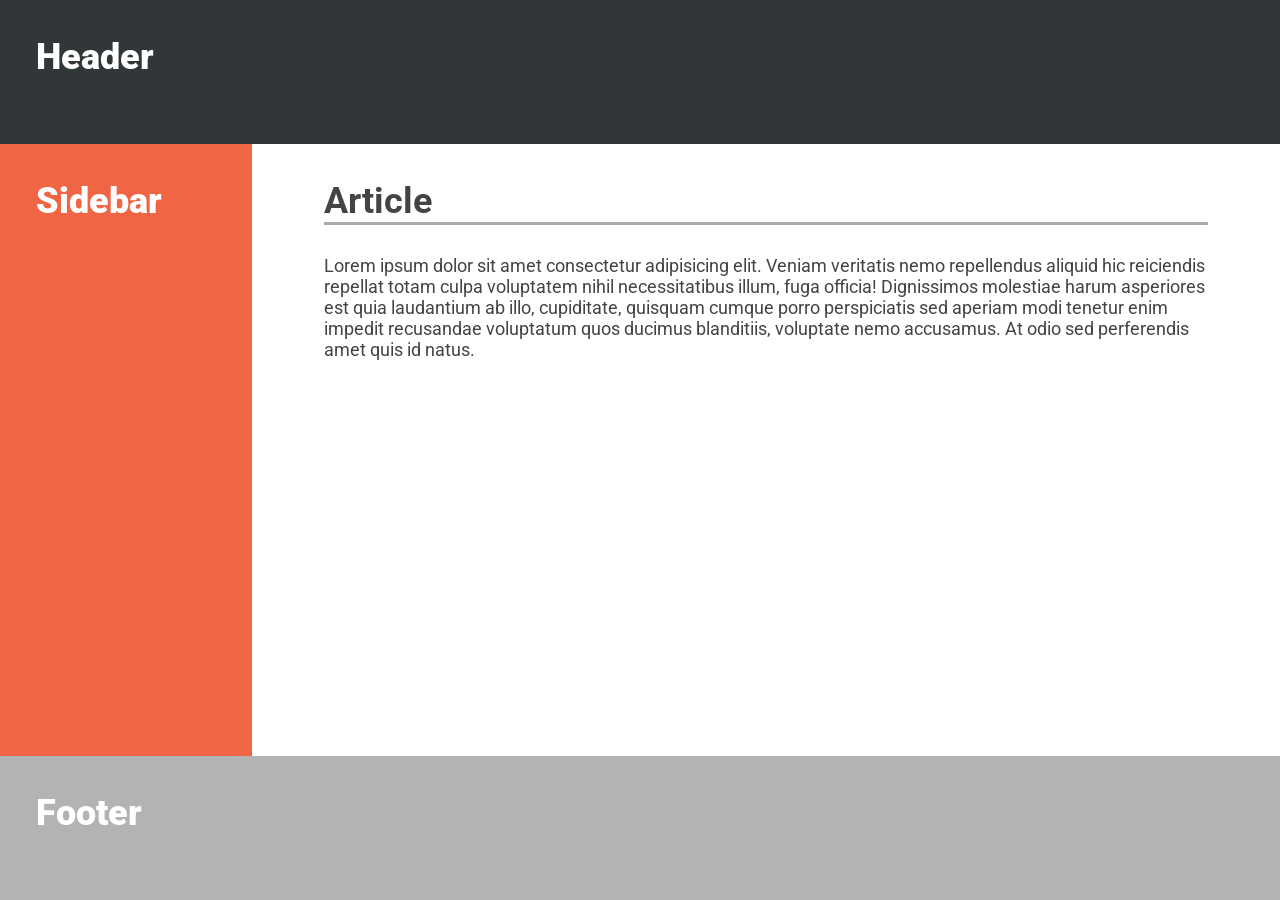
<file: day06-responsivity-and-forms/morning-workout-solution/index.html>
<!DOCTYPE html>
<html lang="en">
<head>
  <meta charset="UTF-8" />
  <meta name="viewport" content="width=device-width, initial-scale=1.0" />
  <meta http-equiv="X-UA-Compatible" content="ie=edge" />
  <link rel="stylesheet" href="https://fonts.googleapis.com/css?family=Roboto:400,900" />
  <link rel="stylesheet" href="style.css" />
  <title>Blog Layout</title>
</head>
<body>
  <header>
    Header
  </header>

  <main>
    <aside>Sidebar</aside>
    <article>
      <h1>Article</h1>
      <p>
        Lorem ipsum dolor sit amet consectetur adipisicing elit. Veniam veritatis nemo repellendus aliquid hic reiciendis repellat totam culpa voluptatem nihil necessitatibus illum, fuga officia! Dignissimos molestiae harum asperiores est quia laudantium ab illo, cupiditate, quisquam cumque porro perspiciatis sed aperiam modi tenetur enim impedit recusandae voluptatum quos ducimus blanditiis, voluptate nemo accusamus. At odio sed perferendis amet quis id natus.
      </p>
    </article>
  </main>

  <footer>
    Footer
  </footer>
</body>
</html>
</file>
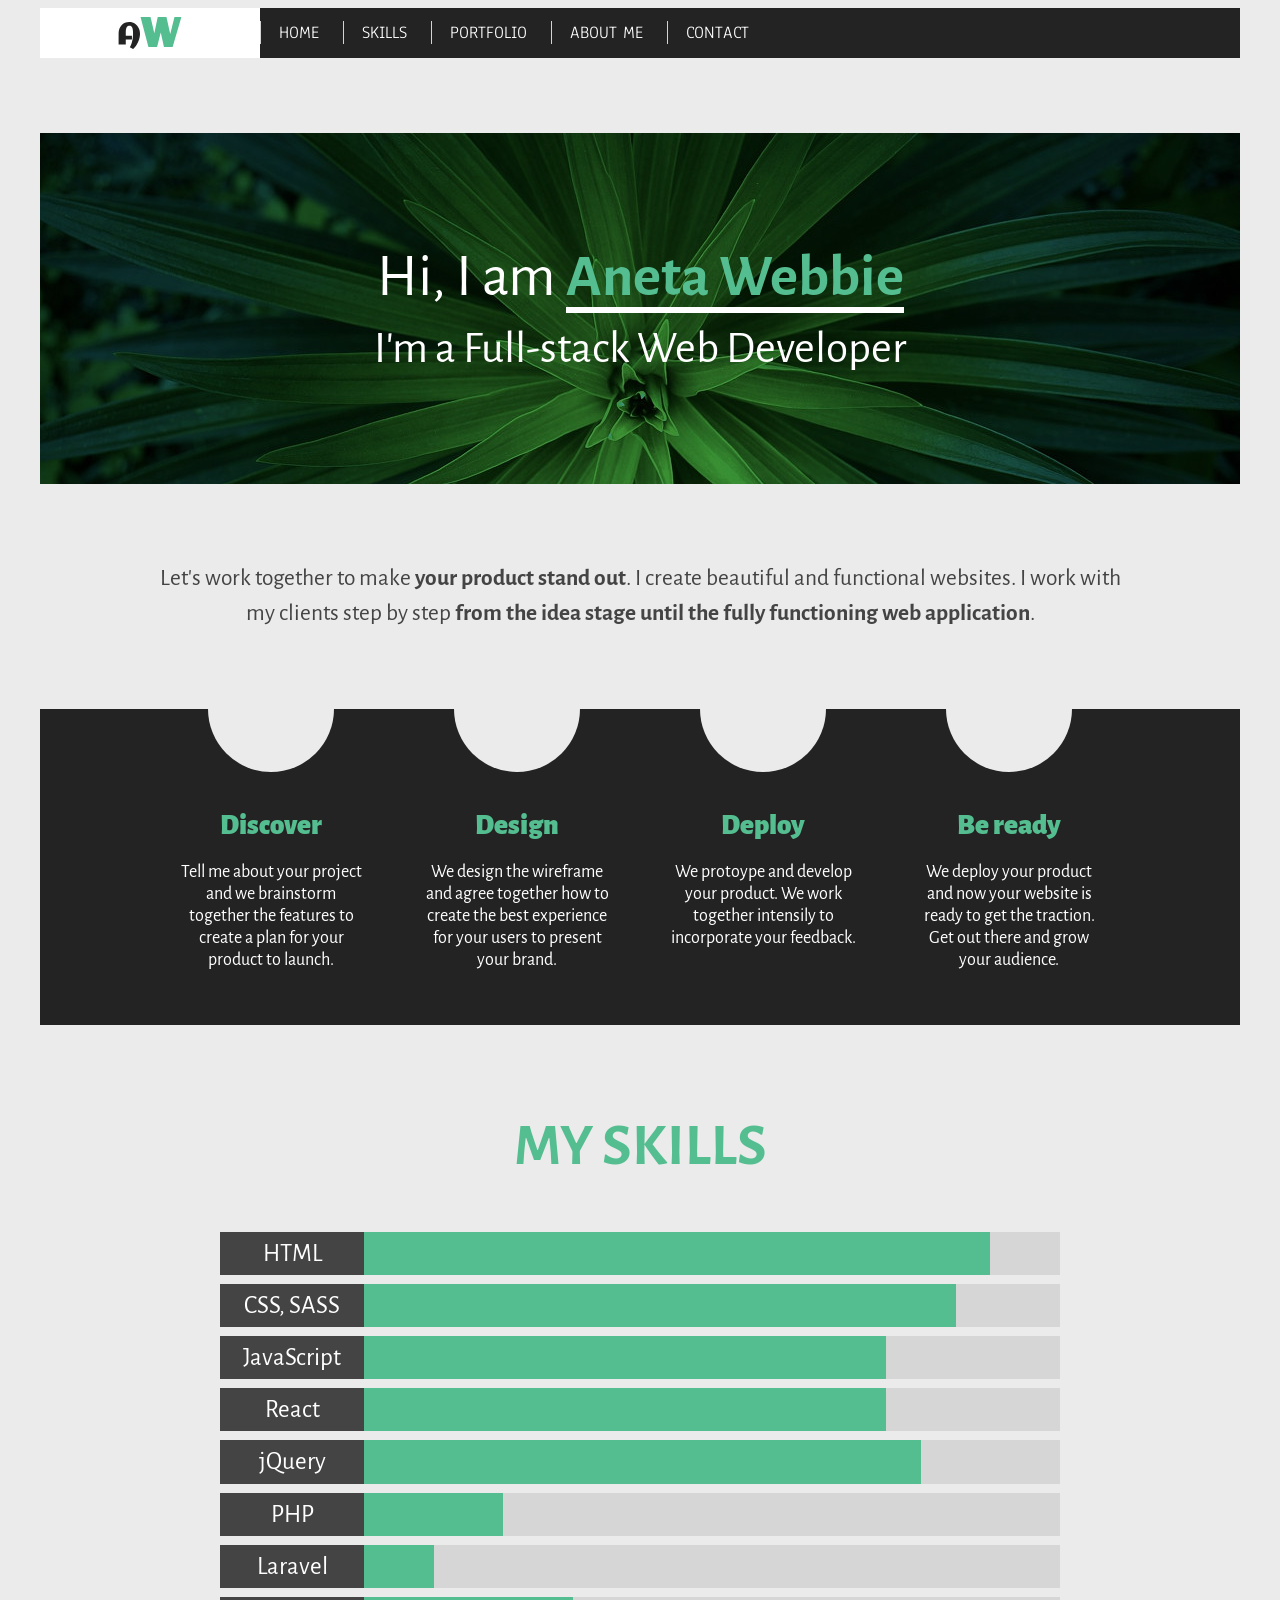
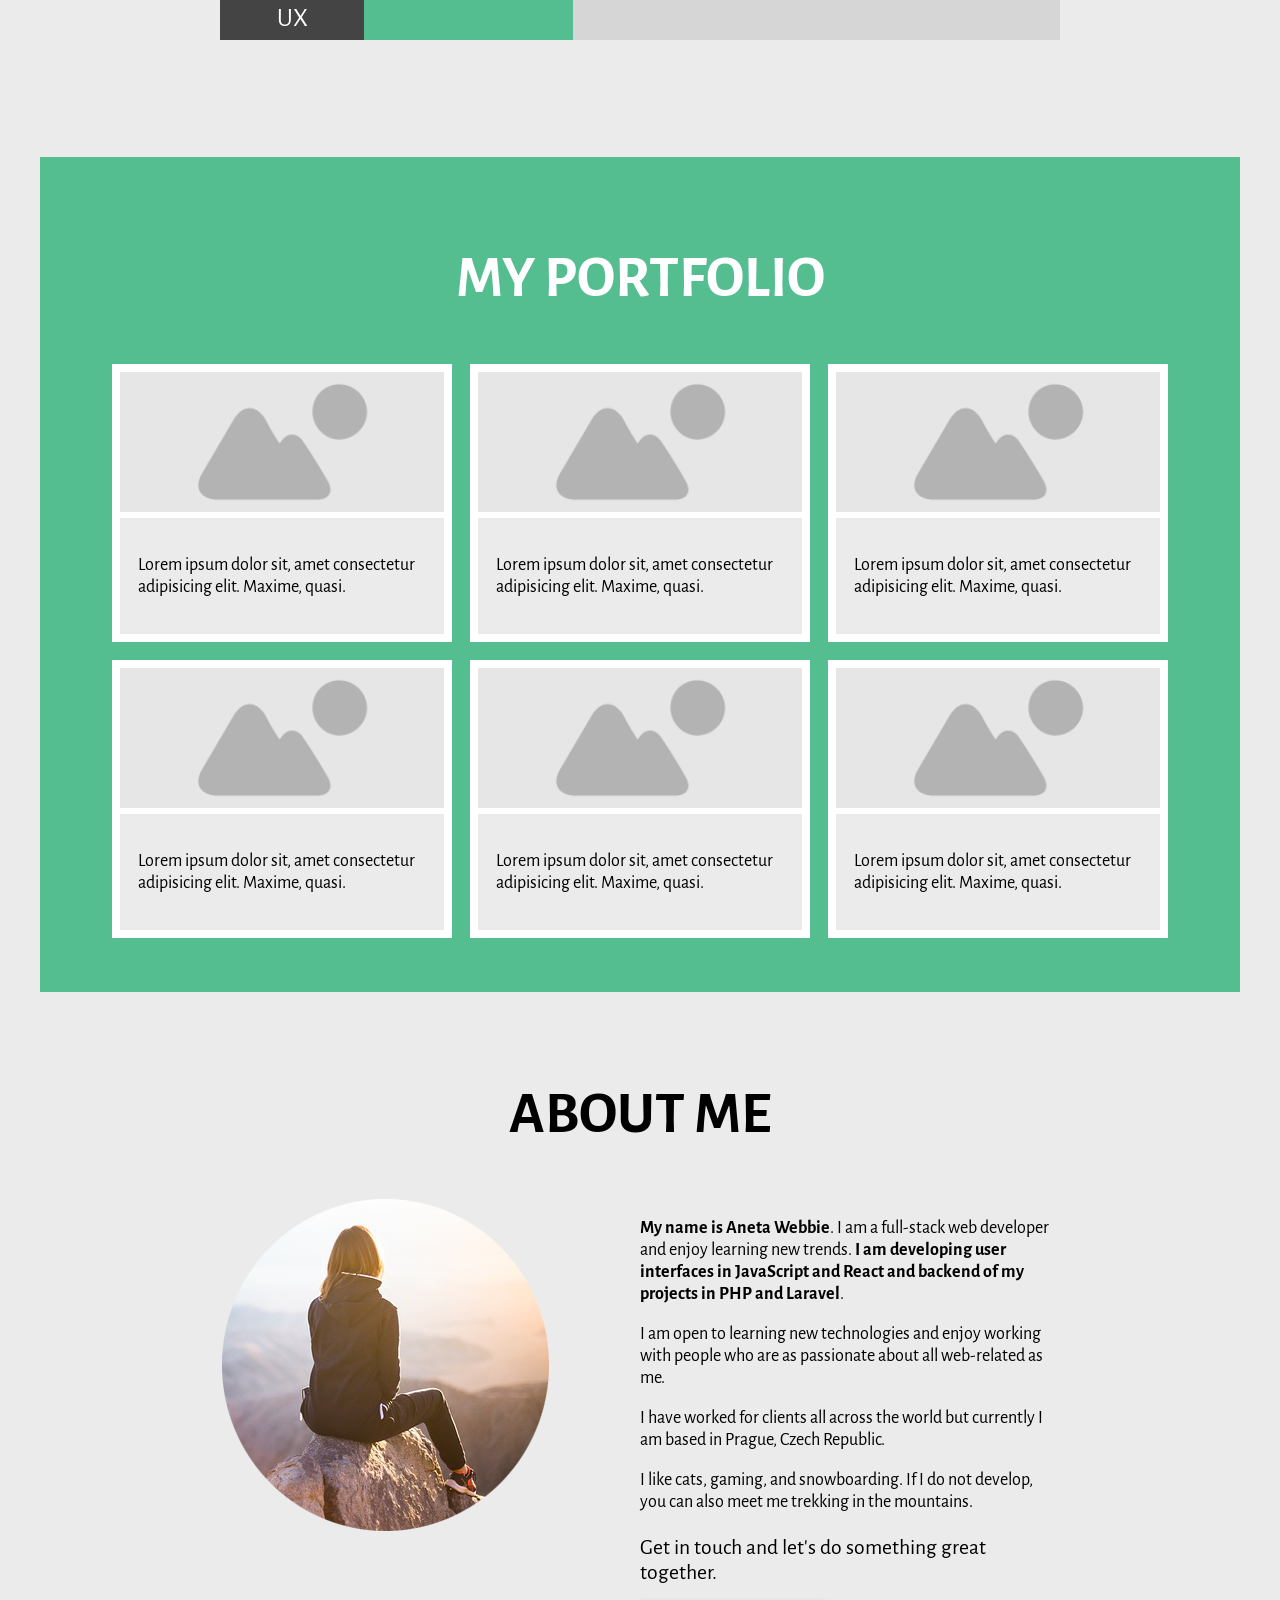
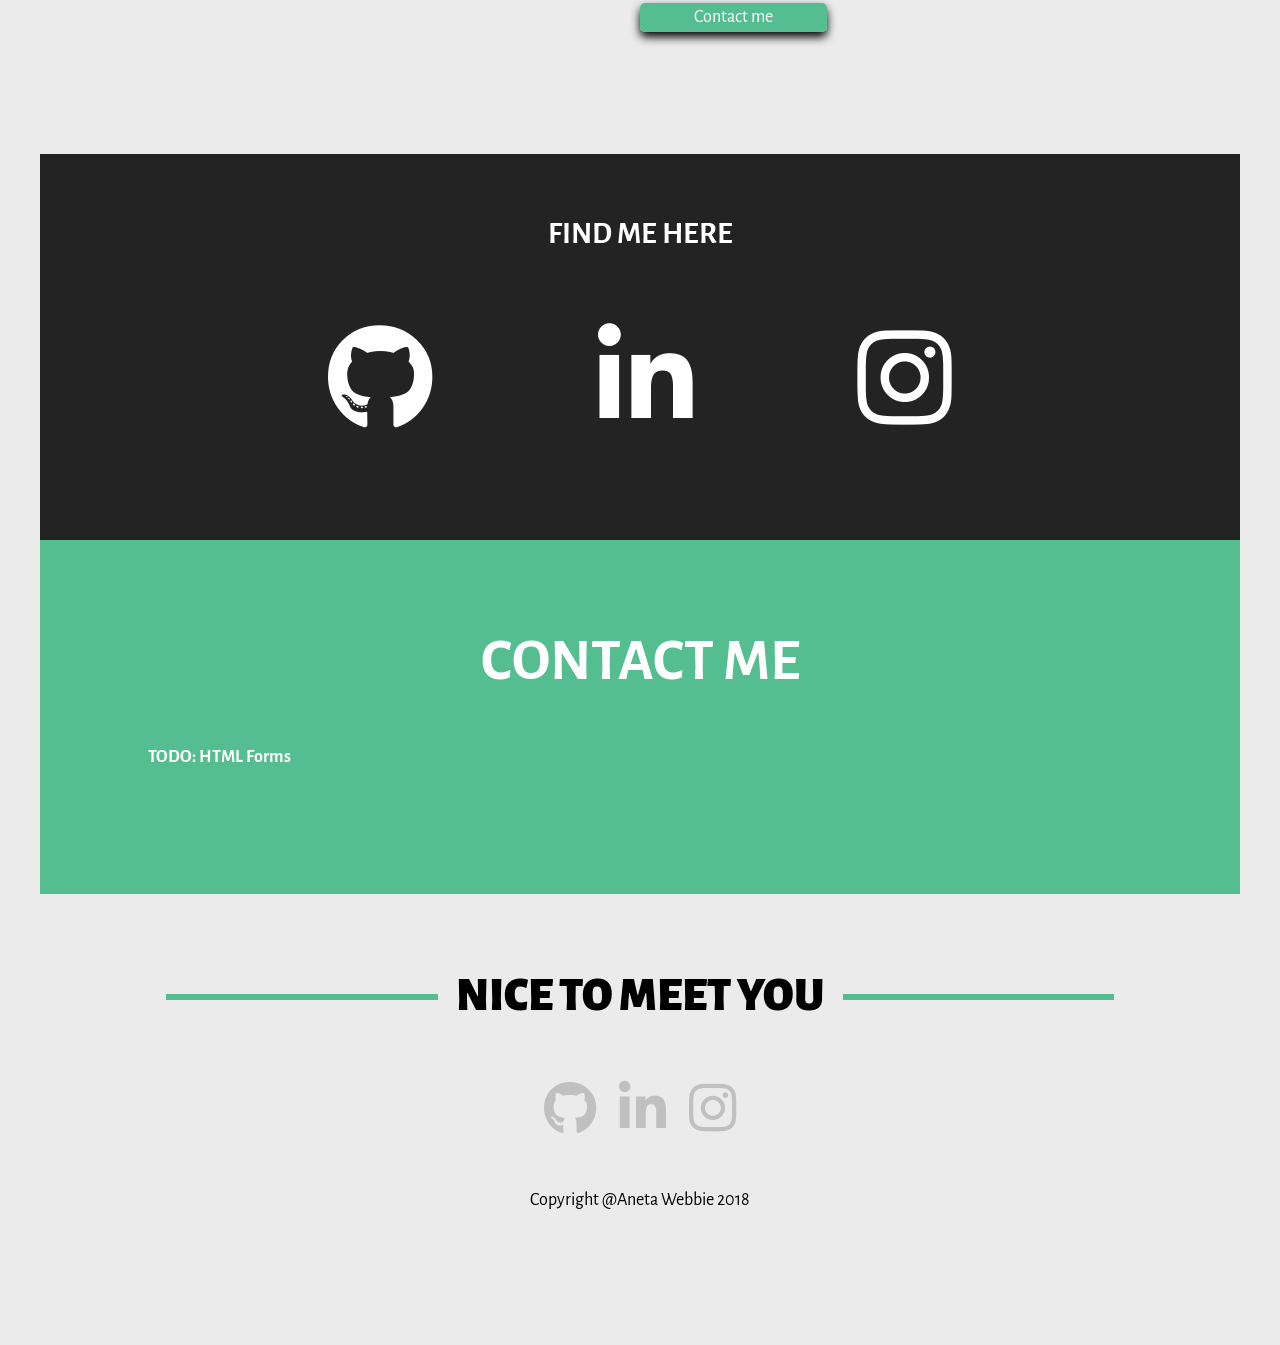
<file: day06-responsivity-and-forms/portfolio-responsive/index.html>
<!DOCTYPE html>
<html lang="en">
<head>
    <meta charset="UTF-8" />
    <meta name="viewport" content="width=device-width, initial-scale=1.0">
    <meta http-equiv="X-UA-Compatible" content="ie=edge" />
    <link rel="stylesheet" href="https://fonts.googleapis.com/css?family=Alegreya+Sans:400,700,900|Anaheim" />
    <link rel="stylesheet" href="https://use.fontawesome.com/releases/v5.3.1/css/all.css" />
    <link rel="stylesheet" href="style.css" />
    
    <title>Aneta Webbie</title>
</head>
<body>
    <div class="container">
        <header>
            <div class="logo"></div>

            <nav>
                <div class="burger"></div>
                <div class="items">
                    <a href="#">HOME</a>
                    <a href="#">SKILLS</a>
                    <a href="#">PORTFOLIO</a>
                    <a href="#">ABOUT ME</a>
                    <a href="#">CONTACT</a>  
                </div>
            </nav>
        </header>

        <section class="banner">
            <h1>Hi,<br class="br1"> I am <span class="name">Aneta Webbie</span></h1>
            <div class="whoiam">I'm a Full-stack Web Developer</div>
        </section>

        <section class="intro">
            <p>
                Let's work together to make <strong>your product stand out</strong>. I create beautiful and functional websites. I work with my clients step by step <strong>from the idea stage until the fully functioning web application</strong>.
            </p>
        </section>

        <section class="promo">
            <div class="column">
                <div class="circle"></div>
                <h3>Discover</h3>
                <p>
                    Tell me about your project and we brainstorm together the features to create a plan for your product to launch.
                </p>
            </div>

            <div class="column">
                <div class="circle"></div>
                <h3>Design</h3>
                <p>
                    We design the wireframe and agree together how to create the best experience for your users to present your brand.
                </p>
            </div>

            <div class="column">
                <div class="circle"></div>
                <h3>Deploy</h3>
                <p>
                    We protoype and develop your product. We work together intensily to incorporate your feedback.
                </p>
            </div>

            <div class="column">
                <div class="circle"></div>
                <h3>Be ready</h3>
                <p>
                    We deploy your product and now your website is ready to get the traction. Get out there and grow your audience.
                </p>
            </div>
        </section>
        
        <section class="skills">
            <h2>MY SKILLS</h2>

            <div class="progress">
                <div class="label">HTML</div>
                <div class="bar">
                <div class="knob" style="width: 90%"></div>
                </div>
            </div>
            
            <div class="progress">
                <div class="label">CSS, SASS</div>
                <div class="bar">
                <div class="knob" style="width: 85%"></div>
                </div>
            </div>

            <div class="progress">
                <div class="label">JavaScript</div>
                <div class="bar">
                <div class="knob" style="width: 75%"></div>
                </div>
            </div>

            <div class="progress">
                <div class="label">React</div>
                <div class="bar">
                <div class="knob" style="width: 75%"></div>
                </div>
            </div>

            <div class="progress">
                <div class="label">jQuery</div>
                <div class="bar">
                <div class="knob" style="width: 80%"></div>
                </div>
            </div>

            <div class="progress">
                <div class="label">PHP</div>
                <div class="bar">
                <div class="knob" style="width: 20%"></div>
                </div>
            </div>

            <div class="progress">
                <div class="label">Laravel</div>
                <div class="bar">
                <div class="knob" style="width: 10%"></div>
                </div>
            </div>

            <div class="progress">
                <div class="label">UX</div>
                <div class="bar">
                <div class="knob" style="width: 30%"></div>
                </div>
            </div>
        </section>

        <section class="portfolio">
            <h2>MY PORTFOLIO</h2>
            <div class="cards">
                <div class="card">
                    <img class="preview" src="img/preview.png" alt="">
                    <div class="body">
                        <p>Lorem ipsum dolor sit, amet consectetur adipisicing elit. Maxime, quasi.</p>
                    </div>
                </div>

                <div class="card">
                    <img class="preview" src="img/preview.png" alt="">
                    <div class="body">
                        <p>Lorem ipsum dolor sit, amet consectetur adipisicing elit. Maxime, quasi.</p>
                    </div>
                </div>

                <div class="card">
                    <img class="preview" src="img/preview.png" alt="">
                    <div class="body">
                        <p>Lorem ipsum dolor sit, amet consectetur adipisicing elit. Maxime, quasi.</p>
                    </div>
                </div>

                <div class="card">
                    <img class="preview" src="img/preview.png" alt="">
                    <div class="body">
                        <p>Lorem ipsum dolor sit, amet consectetur adipisicing elit. Maxime, quasi.</p>
                    </div>
                </div>

                <div class="card">
                    <img class="preview" src="img/preview.png" alt="">
                    <div class="body">
                        <p>Lorem ipsum dolor sit, amet consectetur adipisicing elit. Maxime, quasi.</p>
                    </div>
                </div>

                <div class="card">
                    <img class="preview" src="img/preview.png" alt="">
                    <div class="body">
                        <p>Lorem ipsum dolor sit, amet consectetur adipisicing elit. Maxime, quasi.</p>
                    </div>
                </div>
            </div>
        
        </section>

        <section class="about-me">
            <h2>ABOUT ME</h2>
            <div class="columns">
                <div class="column">
                    <img src="img/aneta.png" alt="Aneta Webbie">
                </div>
                <div class="column">
                <p>  
                    <strong>My name is Aneta Webbie</strong>. I am a full-stack web developer and enjoy learning new trends. <strong>I am developing user interfaces in JavaScript and React and backend of my projects in PHP and Laravel</strong>. 
                </p>

                <p>
                    I am open to learning new technologies and enjoy working with people who are as passionate about all web-related as me.
                </p>
                
                <p>
                    I have worked for clients all across the world but currently I am based in Prague, Czech Republic. 
                </p>
                
                <p>
                    I like cats, gaming, and snowboarding. If I do not develop, you can also meet me trekking in the mountains.
                </p>

                <p class="get-in-touch">
                    Get in touch and let's do something great together.
                </p>

                <p>
                    <a class="contact-me" href="mailto:">Contact me</a>
                </p>
                </div>
            </div>
        </section>

        <section class="find-me-here">
            <h2>FIND ME HERE</h2>
            <div class="grams">
                <i class="fab fa-github"></i>
                <i class="fab fa-linkedin-in"></i>
                <i class="fab fa-instagram"></i>
            </div>
        </section>


        <section class="contact">
            <h2>CONTACT ME</h2>
            <p><strong>TODO: HTML Forms</strong></p>
        </section>

        <footer>
            <div class="line-head">
                <div class="line"></div>
                <h2>NICE TO MEET YOU</h2>
                <div class="line"></div>
            </div>
            
            <div class="grams">
                <i class="fab fa-github"></i>
                <i class="fab fa-linkedin-in"></i>
                <i class="fab fa-instagram"></i>
            </div>
            <p>Copyright @Aneta Webbie 2018</p>
        </footer>
    </div>
</body>
</html>
</file>
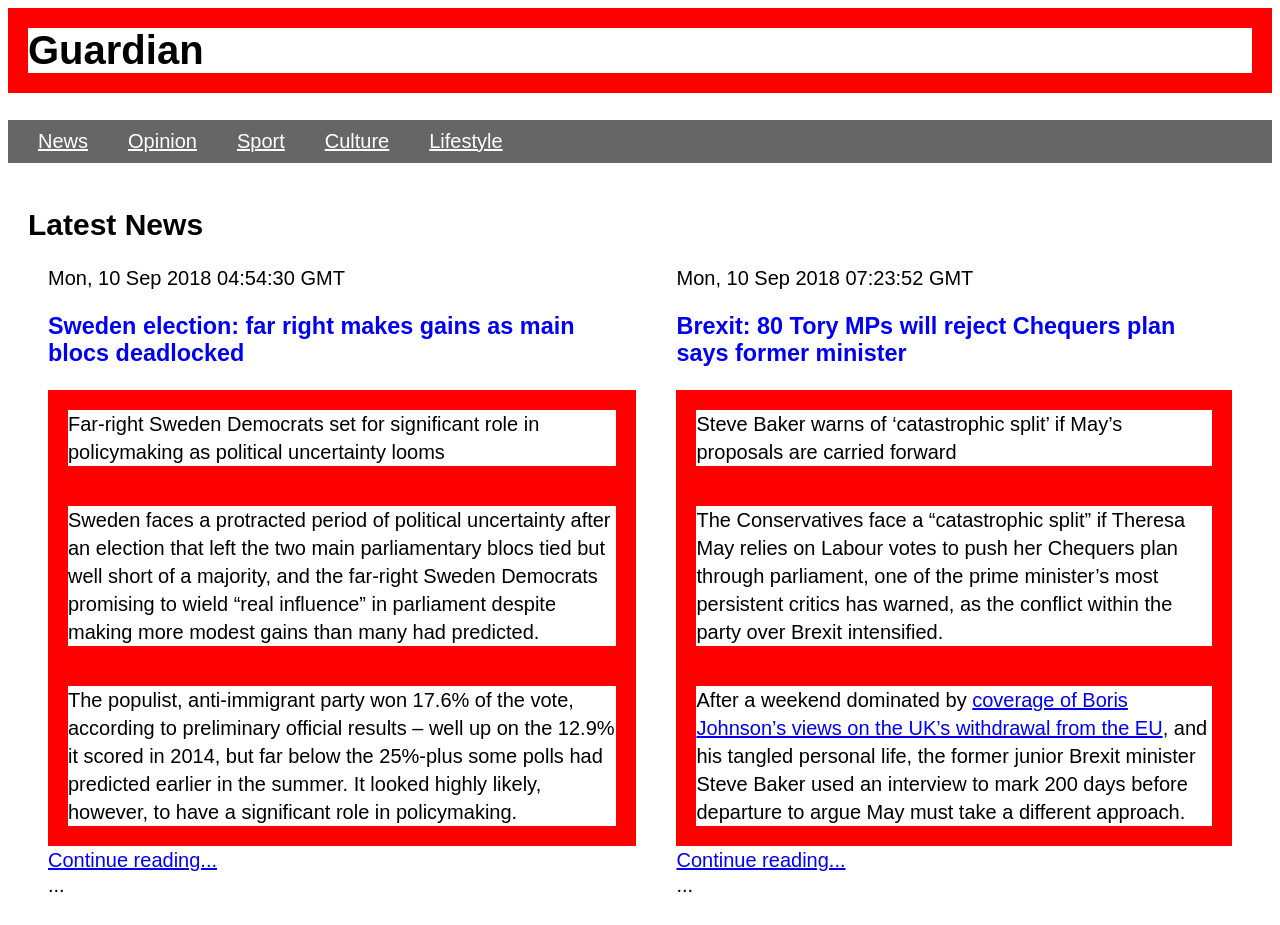
<file: day06-responsivity-and-forms/responsive-design/index.html>
<html lang="en">
<head>
    <meta charset="UTF-8">
    <meta name="viewport" content="width=device-width, initial-scale=1.0">
    <meta http-equiv="X-UA-Compatible" content="ie=edge">
    <title>The Guardian</title>

    <link rel="stylesheet" href="mobile.css">
</head>
<body>
    
    <header>

        <h1>Guardian</h1>

        <nav>
            <div class="burger"></div>
            <a href="#">News</a>
            <a href="#">Opinion</a>
            <a href="#">Sport</a>
            <a href="#">Culture</a>
            <a href="#">Lifestyle</a>
        </nav>

    </header>

    <section class="articles">

        <h2>Latest News</h2>

        <div>

            <article>
                <div class="date">
                    Mon, 10 Sep 2018 04:54:30 GMT
                </div>
                
                <h3>
                    <a href="https://www.theguardian.com/world/2018/sep/09/swedish-election-far-right-on-course-for-sizeable-gains-in-vote">
                        Sweden election: far right makes gains as main blocs deadlocked
                    </a>
                </h3>

                <div class="excerpt">
                    <p>Far-right Sweden Democrats set for significant role in policymaking as political uncertainty looms</p><p>Sweden faces a protracted period of political uncertainty after an election that left the two main parliamentary blocs tied but well short of a majority, and the far-right Sweden Democrats promising to wield “real influence” in parliament despite making more modest gains than many had predicted.</p><p>The populist, anti-immigrant party won 17.6% of the vote, according to preliminary official results – well up on the 12.9% it scored in 2014, but far below the 25%-plus some polls had predicted earlier in the summer. It looked highly likely, however, to have a significant role in policymaking.</p> <a href="https://www.theguardian.com/world/2018/sep/09/swedish-election-far-right-on-course-for-sizeable-gains-in-vote">Continue reading...</a>
                </div>
            </article>

            <article>
                <div class="date">
                        Mon, 10 Sep 2018 07:23:52 GMT
                </div>
                
                <h3>
                    <a href="https://www.theguardian.com/politics/2018/sep/10/brexit-tory-conservative-mps-chequers-deal-theresa-may">
                        Brexit: 80 Tory MPs will reject Chequers plan says former minister
                    </a>
                </h3>

                <div class="excerpt">
                        <p>Steve Baker warns of ‘catastrophic split’ if May’s proposals are carried forward</p><p>The Conservatives face a “catastrophic split” if Theresa May relies on Labour votes to push her Chequers plan through parliament, one of the prime minister’s most persistent critics has warned, as the conflict within the party over Brexit intensified.</p><p>After a weekend dominated by <a href="https://www.theguardian.com/politics/2018/sep/09/boris-johnson-calls-theresa-may-chequers-brexit-plan-suicide-vest">coverage of Boris Johnson’s views on </a><a href="https://www.theguardian.com/politics/2018/sep/09/boris-johnson-calls-theresa-may-chequers-brexit-plan-suicide-vest">the UK’s withdrawal from the EU</a>, and his tangled personal life, the former junior Brexit minister Steve Baker used an interview to mark 200 days before departure to argue May must take a different approach.</p> <a href="https://www.theguardian.com/politics/2018/sep/10/brexit-tory-conservative-mps-chequers-deal-theresa-may">Continue reading...</a>
                </div>
            </article>

        </div>
        
    </section>
</body>
</html>
</file>
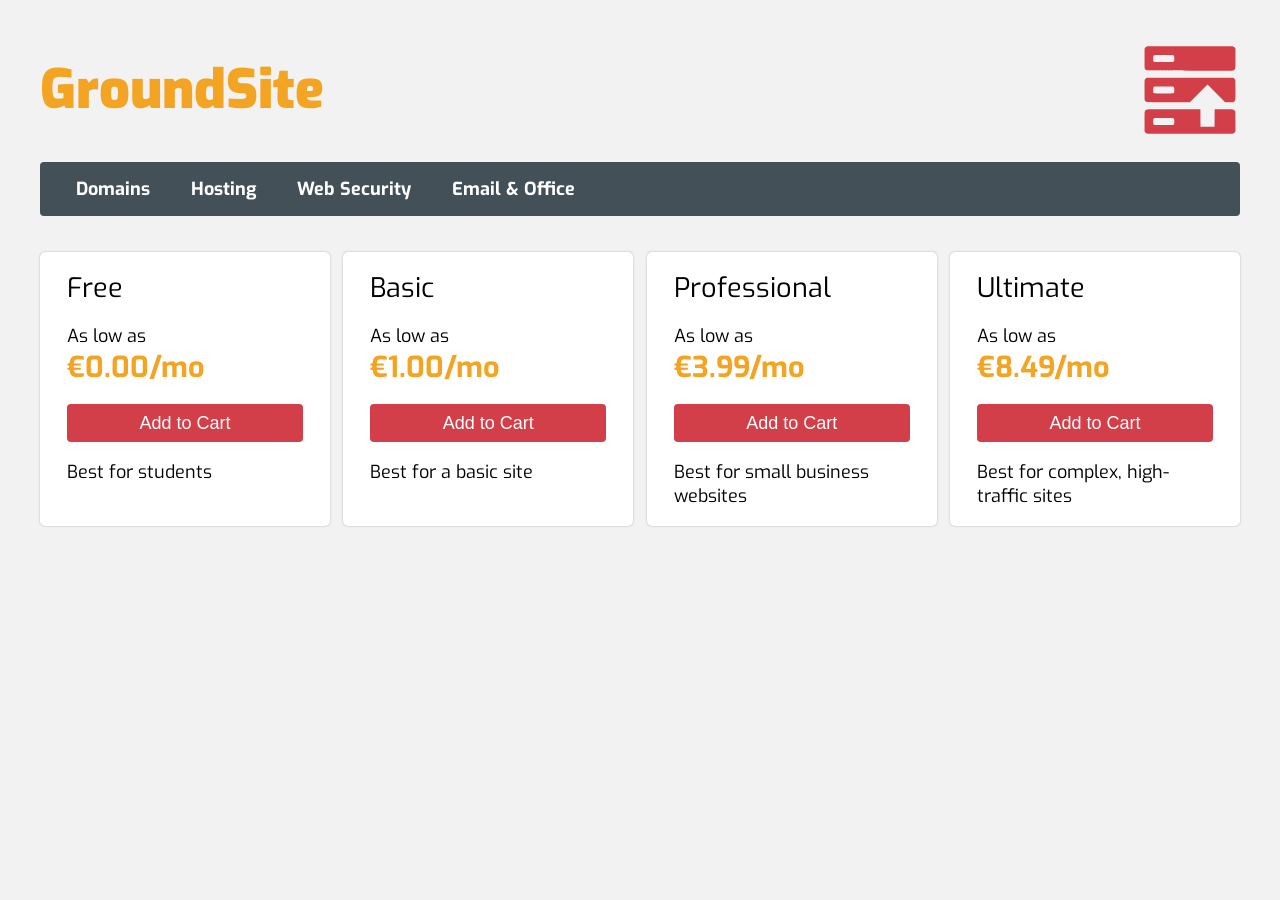
<file: day07-gulp-and-sass/morning-workout-solution/index.html>
<!DOCTYPE html>
<html lang="en">
<head>
  <meta charset="UTF-8" />
  <meta name="viewport" content="width=device-width, initial-scale=1.0" />
  <meta http-equiv="X-UA-Compatible" content="ie=edge" />
  <link rel="stylesheet" href="https://fonts.googleapis.com/css?family=Exo:400,700,900" />
  <link rel="stylesheet" href="style.css" />
  <title>GroundSite</title>
</head>
<body>
  <div class="container">
    <header>
      <h1>GroundSite</h1>
      <img class="logo" src="img/logo.svg" alt="Logo" />
    </header>
    <nav>
      <a href="#">Domains</a>
      <a href="#">Hosting</a>
      <a href="#">Web Security</a>
      <a href="#">Email &amp; Office</a>
    </nav>
    <section class="plans">
      <div class="card">
        <h2>Free</h2>
        <p>As low as</p>
        <div class="price">
          €0.00/mo
        </div>
        <button>Add to Cart</button>
        <p>Best for students</p>
      </div>
      <div class="card">
        <h2>Basic</h2>
        <p>As low as</p>
        <div class="price">
          €1.00/mo
        </div>
        <button>Add to Cart</button>
        <p>Best for a basic site</p>
      </div>
      <div class="card">
        <h2>Professional</h2>
        <p>As low as</p>
        <div class="price">
          €3.99/mo
        </div>
        <button>Add to Cart</button>
        <p>Best for small business websites</p>
      </div>
      <div class="card">
        <h2>Ultimate</h2>
        <p>As low as</p>
        <div class="price">
          €8.49/mo
        </div>
        <button>Add to Cart</button>
        <p>Best for complex, high-traffic sites</p>
      </div>
    </section>
  </div>
</body>
</html>
</file>
<file: day02afternoon/css/style.css>
body {
  font-family: Trebuchet MS, sans-serif;
  text-align: center;
  font-size: 1.125rem;
  line-height: 1.5;
  background-color: grey;
  color: white;

}



h1 {
  font-size: 2rem;
  font-weight: bolder;
  margin-bottom: 1rem;

}

p {
  margin-bottom: 2rem;
  color: #d6d6d6;
}

p a {
  color: rgba(255, 245, 253, 0.5);
}

a:hover {
  color: white;
}

img {
  opacity: 0.5;
}

img:hover {
  opacity: 1;
}

h2 {
  font-size: 1rem;
  font-weight: bolder;
  margin-bottom: 1rem;
  color: dodgerblue;
  background-color: white;
  width: 100vw;
}

.center {

  margin-left: auto;
  margin-right: auto;
  width: 15%;

}


button {
  cursor: pointer;
  border-radius: 4px;
  font-size: 1.25rem;
  padding: 0.75rem 1rem;
  border: 1px solid white;
  margin-top: 20px;
  background-color: black;
  color: white;
}

.the-text {
  color: blue;
}

.the-text.colorized {
  color: pink;
  font-size: 2rem;
}
</file>
<file: day04-css-layout/demo-layout/style.css>
@font-face {
  font-family: 'Baloo';
  src: url('fonts/Baloo-Regular.woff2') format('woff2');
  font-weight: normal;
  font-style: normal;
}

* {
  box-sizing: border-box;
}

html {
  font-family: 'Roboto', sans-serif;
  font-size: 18px;
}

body {
  margin: 0;
  width: 100vw;
  height: 100vh;
  background-image: url('img/grid.png');
}

h1 {
  font-family: 'Baloo', sans-serif;
  text-align: center;
  margin-bottom: 2rem;
}

nav {
  text-align: center;
  background-color: white;
}

nav span {
  line-height: 2rem;
  margin: 0 1rem;
}

.box {
  text-align: center;
  width: 6rem;
  height: 6rem;
  margin: 1rem auto;
  padding: 2.5rem 0rem;
  border-left: 1rem solid black;
  border-right: 1rem solid transparent;
  border-radius: 3rem;
  background-color: orange;
  color: white;
  overflow: hidden;
}

.pos1 {
  position: absolute;
  top: 5rem;
  left: 6rem;
}
</file>
<file: day04-css-layout/demo-leyout/style.css>
* {
  box-sizing: border-box;
}

html {
  font-family: sans-serif;
  font-size: 18px;
}

body {
  margin: 0;
  width: 100vw;
  height: 100vh;
  background-image: url('img/grid.png');
}

nav {
  text-align: center;
  background-color: white;
}

nav span {
  line-height: 2rem;
  margin: 0 1rem;
}

.box {
  text-align: center;
  width: 6rem;
  height: 6rem;
  margin: 1rem auto;
  padding: 2.5rem 0rem;
  border-left: 1rem solid black;
  border-right: 1rem solid transparent;
  border-radius: 3rem;
  background-color: orange;
  color: white;
  overflow: hidden;
}

.pos1 {
  position: absolute;
  top: 5rem;
  left: 6rem;
}
</file>
<file: day04-css-layout/kindergarden-solution/index.css>
* {
  box-sizing: border-box;
}

html {
  font-family: 'Roboto', sans-serif;
  font-size: 18px;
}

body {
  margin: 0;
}

.container {
  width: 40em;
  margin: 0 auto;
}

nav {
  text-align: center;
}

nav a {
  display: inline;
  padding: 0 1rem;

  color: black;

  line-height: 3rem;
  text-decoration: none;
}

nav a:hover {
  color: #223c88;;
}

h1, h2, h3 {
  font-weight: 900;
}

h1, h2 {
  font-size: 3rem;
}

h3 {
  margin-bottom: 0;
}

p {
  margin: 0;

  line-height: 150%;
}

section {
  padding: 3rem 0rem 6rem 0rem;
}

.banner {
  height: 25rem;

  background: #223c88 url('img/banner.jpg') center/cover no-repeat;
}

.banner h1 {
  width: 18rem;
  padding-bottom: 1rem;
  border-bottom: 4px solid white;

  color: white;  
}

.yellow {
  color: #ffE964;
}

.red {
  color: #ff523d;
}

.blue {
  color: #223c88;
}

.mission {
  background-color: #ffE964;
  color: black;

  text-align: center;
}

.about-us {
  background-color: white;
}

.team {
  background-color: #ff523d;
  color: white;
}

.person {
  margin-bottom: 4rem;

  text-align: center;
}

.person img {
  width: 200px;
  height: 200px;
}

.contact {
  background-color: #223c88;
  color: white;
}

.contact-part {
  margin-bottom: 1rem;
}
</file>
<file: day04-css-layout/retreat-solution/style.css>
@font-face {
  font-family: 'From the Woods';
  src: url('fonts/FromtheWoods-Regular.woff2') format('woff2');
  font-weight: normal;
  font-style: normal;
}

* {
  box-sizing: border-box;
}

html {
  font-family: 'Open Sans', sans-serif;
  font-size: 18px;
}

body {
	margin: 0;
  min-height: 100vh;  

	background: white url('img/bg.jpg') center/cover no-repeat fixed;  
  color: white;
}

.container {
	margin: 0 auto;  

	width: 40em;  
}

header h1 {
  font-family: 'From the Woods', serif;
	font-size: 5rem;  
	letter-spacing: 5px;	
	text-align: center;  
}

.intro {
	margin-bottom: 12rem;  

	font-weight: bold;
	text-align: center;    
}

.bubble {
	width: 20rem;
  height: 20rem;
  border-radius: 10rem;  
	padding: 2rem 3rem;
  margin-top: -8rem;

	background-color: #4f6a13;  
  color: white;
  text-align: center;
}

.bubble img {
  width: 6rem;
  height: 6rem;
}

.bubble h2 {
	margin: 0;  
	font-size: 1.3rem;
}

.bubble-right {
	position: relative;  
	left: 20rem;
}

.sign-up {
	margin-top: 4rem;
  padding: 2rem 0;

	background-color: #2d4823;  
  text-align: center;
}

.sign-up a {
	color: #d3d3d3;
}
</file>
<file: day05-flexbox/morning-workout-solution/style.css>
* {
  box-sizing: border-box;
}

html {
  font-family: 'Open Sans', sans-serif;
  font-size: 16px;
}

body {
  width: 100vw;
  height: 100vh;
  background: white url('img/bg.svg') center/cover no-repeat;
}

.container {
  width: 960px;
  margin: 2rem auto;
}

.promo {
  width: 350px;
  color: white;
  margin-top: 100px;
}

.promo h1 {
  font-weight: 900;
}

.silvestr {
  width: 350px;
  height: auto;
  position: absolute;
  left: 610px;
  top: 50px;
}
</file>
<file: day05-flexbox/portfolio/style.css>
/*  
  # COLOR PALETTE
  Green:      #54be90
  Light Grey: #ebebeb
  Dark Grey:  #232323
  Grey Text:  #444444
*/

* {
  box-sizing: border-box;
}

html {
  font-family: 'Alegreya Sans', sans-serif;
  font-size: 18px;
}

body {
  background-color: #ebebeb;
}

.container {
  width: 1200px;
  margin: 0 auto;
}

nav {
  display: flex;

  color: white;

  font-family: 'Anaheim', sans-serif;
}

.logo {
  width: 220px;
  height: 50px;
  flex: 0 0 220px;

  background: white url('img/logo.svg');
}

nav a {
  height: 50px;
  flex: 1;
  
  background-color: #232323;
  color: white;
  border-left: 1px solid lightgray;

  line-height: 50px;
  text-align: center;
  text-decoration: none;
}

nav a:hover {
  background-color: #54be90;
  color: black;
}

h1 {
  margin-bottom: 0.5rem;
  
  font-weight: normal;
  font-size: 3.3rem;
}

h2 {
  font-size: 3.3rem;
  text-align: center;
}

.banner {
  height: 535px;
  margin-top: 75px;
  padding: 4rem;

  background: #232323 url('img/banner.jpg');
  color: white;

  text-align: center;
}

.banner .name {
  color: #54be90;
  border-bottom: 6px solid white;

  font-weight: bold;
}

.banner .whoiam {
  font-size: 2.5rem;
}

.intro {
  padding: 3rem 6rem;

  color: #444;

  font-size: 1.3rem;
  line-height: 150%;
  text-align: center;
}

.promo {
  display: flex;

  padding: 0 6rem;

  background-color: #232323;
  color: white;
}

.promo .column {
  flex: 1;

  padding: 0rem 1.5rem 2rem 1.5rem;

  text-align: center;
}

.promo .circle {
  width: 7rem;
  height: 7rem;
  margin: -3.5rem auto 2rem auto;

  background-color: #ebebeb;
  border-radius: 3.5rem;
}

.promo h3 {
  margin-bottom: 1rem;

  color: #54be90;

  font-size: 1.6rem;
  font-weight: 900;
}

.skills {
  padding: 2rem 10rem 6rem 10rem;
}

.skills h2 {
  color: #54be90;
}

.progress {
  display: flex;

  height: 2.4rem;
  margin-bottom: 0.5rem;
}

.progress .label {
  flex: 0 0 8rem;

  height: 2.4rem;

  background-color: #444;
  color: white;

  font-size: 1.4rem;
  line-height: 2.4rem;
  text-align: center;
}

.progress .bar {
  flex: 1;

  height: 2.4rem;

  background-color: #d6d6d6;

  line-height: 2.4rem;
}

.progress .knob {
  height: 2.4rem;

  background-color: #54be90;
}

.portfolio {
  padding: 2rem 4rem;

  background-color: #54be90;
  color: white;
}

.cards {
  display: flex;
  flex-flow: row wrap;
  justify-content: space-between;
}

.card {
  width: 340px;
  margin-bottom: 1rem;
  padding: 8px;

  background-color: white;
  color: black;

  cursor: pointer;
}

.card:hover {
  background-color: black;
}

.card .preview {
  width: 100%;
  height: auto;
}

.card .body {
  padding: 1rem;
  background-color: #ebebeb;
}

.about-me {
  padding: 2rem 10rem 6rem 10rem;

  color: black;
}

.about-me .columns {
  display: flex;
} 

.about-me .column {
  flex: 1;
}

.about-me .get-in-touch {
  font-size: 1.2rem;
}

.contact-me {
  padding: 0.3rem 3rem;

  background-color: #54be90;
  color: white;
  border-radius: 5px;
  box-shadow: 0px 5px 10px black;

  text-decoration: none;
}

.find-me-here {
  padding: 2rem 16rem 6rem 16rem;

  background-color: #232323;
  color: white; 
}

.find-me-here h2 {
  font-size: 1.7rem;
}

.find-me-here .grams {
  display: flex;
  justify-content: space-between;

  margin-top: 4rem; 
}

.find-me-here i {
  color: white;

  font-size: 6rem;
}

.contact {
  padding: 2rem 6rem 6rem 6rem;

  background-color: #54be90;
  color: white;
}

footer {
  padding: 2rem 6rem 6rem 6rem;

  background-color: transparent;

  text-align: center;
}

footer h2 {
  font-size: 2.6rem;
  font-weight: 900;
}

footer .line-head {
  display: flex;
  align-items: center;
}

footer .grams {
  display: flex;
  justify-content: space-between;

  margin: 1rem 22rem 3rem 22rem;

  color: #c0c0c0;

  font-size: 3rem;
}

.line {
  flex: 1;

  height: 6px;
  margin: 0 1rem;

  background-color: #54be90;
}
</file>
<file: day06-responsivity-and-forms/forms/forms.css>
* {
    box-sizing: border-box;
}

form {
    padding: 1em;
    border: 1px solid black;
}
</file>
<file: day06-responsivity-and-forms/morning-workout-solution/style.css>
* {
  box-sizing: border-box;
}

html {
  font-family: 'Roboto', sans-serif;
  font-size: 18px;
}

body {
  display: flex;
  flex-flow: column nowrap;

  min-height: 100vh;
  margin: 0;
}

header, footer, aside {
  padding: 2rem;

  color: white;

  font-weight: 900;
  font-size: 2rem;
}

header {
  flex: 0 0 8rem;

  background-color: #313638;
}

main {
  display: flex;
  flex: 1;
}

aside {
  flex: 0 0 14rem;

  background-color: #f06543;
}

article {
  flex: 1;

  padding: 1rem 4rem 2rem 4rem;

  color: #444;
}

article h1 {
  margin-top: 1rem;

  border-bottom: 3px solid #aaa;

  font-size: 2rem;
}

footer {
  flex: 0 0 8rem;

  background-color: #b3b3b3;
}
</file>
<file: day06-responsivity-and-forms/portfolio-responsive/style.css>
/*  
  # COLOR PALETTE
  Green:      #54be90
  Light Grey: #ebebeb
  Dark Grey:  #232323
  Grey Text:  #444444
*/

* {
  box-sizing: border-box;
}

html {
  font-family: 'Alegreya Sans', sans-serif;
  font-size: 18px;
}

body {
  background-color: #ebebeb;
}

.container {
  max-width: 1200px;
  margin: 0 auto;
}

header {
  display: flex;

  color: white;

  font-family: 'Anaheim', sans-serif;
}

.logo {
  width: 220px;
  height: 50px;
  flex: 0 0 220px;

  background: white url('img/logo.svg') center center/contain no-repeat scroll;
}

nav {
  display: flex;
  flex-grow: 1;
  background-color: #232323;
}

nav .burger {
  display: none;
  font-size: 1.8em;
  padding: 0 0.25em;
}
nav .burger::after {
  content: "\2630";
}

nav a {
  height: 50px;
  flex: 1;
  padding: 0 1em;
  
  background-color: #232323;
  color: white;
  border-left: 1px solid lightgray;

  line-height: 50px;
  text-align: center;
  text-decoration: none;
  white-space: nowrap;

  position: relative;
}

nav:hover .items {
  display: block;
  position: absolute;
  display: flex;
  flex-direction: column;
  top: 50px;
  right: 0.5em;
}

nav a:hover {
  background-color: #54be90;
  color: black;
}

@media screen and (max-width: 740px) {
  nav {
    flex-direction: column;
    justify-content: flex-end;
    align-items: stretch;
  }
  nav .burger {
    display: block;
    text-align: right;
    flex-grow: 1;
  }
  nav .items {
    display: none;
  }
}

@media screen and (max-width: 400px) {
  header {
    flex-direction: column;
    align-items: stretch;
  }
  header .logo {
    flex-basis: 50px;
    width: auto;
  }
}

h1 {
  margin-bottom: 0.5rem;
  
  font-weight: normal;
  font-size: 3.3rem;
}

h2 {
  font-size: 3.3rem;
  text-align: center;
}

.banner {
  /* height: 535px; */
  margin-top: 75px;
  padding: 6rem 2rem;

  background: #232323 url('img/banner.jpg');
  color: white;

  text-align: center;
}

.banner h1 {
  margin-top: 0;
}
.banner .br1 {
  display: none;
}

@media screen and (max-width: 740px) {
  .banner {
    margin-top: 1em;
  }
}
@media screen and (max-width: 600px) { 
  .banner {
    padding: 3rem 2rem;
  }
  .banner .br1 {
    display: initial;
  }
}

.banner .name {
  color: #54be90;
  border-bottom: 6px solid white;

  font-weight: bold;
}

.banner .whoiam {
  font-size: 2.5rem;
}

.intro {
  padding: 3rem 6rem;

  color: #444;

  font-size: 1.3rem;
  line-height: 150%;
  text-align: center;
}

@media (max-width: 740px) {
  .intro {
    padding: 1.5em 3em;
  }
}

@media (max-width: 600px) {
  .intro {
    padding: 0.5em 1em;
  }
}

.promo {
  display: flex;

  padding: 0 6rem;

  background-color: #232323;
  color: white;
}

.promo .column {
  flex: 1;

  padding: 0rem 1.5rem 2rem 1.5rem;
  overflow: hidden;

  text-align: center;
}

.promo .circle {
  width: 7rem;
  height: 7rem;
  margin: -3.5rem auto 2rem auto;

  background-color: #ebebeb;
  border-radius: 3.5rem;
}

.promo h3 {
  margin-bottom: 1rem;

  color: #54be90;

  font-size: 1.6rem;
  font-weight: 900;
}

@media (max-width: 1200px) {
  .promo {
    padding: 0 4rem;
  }
}
@media (max-width: 1000px) {
  .promo {
    padding: 0 2rem;
  }
  .promo .column {
    padding-right: 1rem;
    padding-right: 1rem;
  }
}
@media (max-width: 800px) {  
  .promo {
    padding: 0 1rem;
  }
  .promo .column {
    padding: 0.5rem;
  }
}
@media (max-width: 680px) {
  .promo {
    flex-flow: row wrap;
  }
  .promo .column {
    flex-basis: 40%;
  }
} 
@media (max-width: 400px) {
  .promo {
    flex-flow: column nowrap;
  }
}

.skills {
  padding: 2rem 10rem 6rem 10rem;
}

.skills h2 {
  color: #54be90;
}

.progress {
  display: flex;

  height: 2.4rem;
  margin-bottom: 0.5rem;
}

.progress .label {
  flex: 0 0 8rem;

  height: 2.4rem;

  background-color: #444;
  color: white;

  font-size: 1.4rem;
  line-height: 2.4rem;
  text-align: center;
}

.progress .bar {
  flex: 1;

  height: 2.4rem;

  background-color: #d6d6d6;

  line-height: 2.4rem;
}

.progress .knob {
  height: 2.4rem;

  background-color: #54be90;
}

.portfolio {
  padding: 2rem 4rem;

  background-color: #54be90;
  color: white;
}

.cards {
  display: flex;
  flex-flow: row wrap;
  justify-content: space-between;
}

.card {
  width: 340px;
  margin-bottom: 1rem;
  padding: 8px;

  background-color: white;
  color: black;

  cursor: pointer;
}

.card:hover {
  background-color: black;
}

.card .preview {
  width: 100%;
  height: auto;
}

.card .body {
  padding: 1rem;
  background-color: #ebebeb;
}

.about-me {
  padding: 2rem 10rem 6rem 10rem;

  color: black;
}

.about-me .columns {
  display: flex;
} 

.about-me .column {
  flex: 1;
}

.about-me .get-in-touch {
  font-size: 1.2rem;
}

.contact-me {
  padding: 0.3rem 3rem;

  background-color: #54be90;
  color: white;
  border-radius: 5px;
  box-shadow: 0px 5px 10px black;

  text-decoration: none;
}

.find-me-here {
  padding: 2rem 16rem 6rem 16rem;

  background-color: #232323;
  color: white; 
}

.find-me-here h2 {
  font-size: 1.7rem;
}

.find-me-here .grams {
  display: flex;
  justify-content: space-between;

  margin-top: 4rem; 
}

.find-me-here i {
  color: white;

  font-size: 6rem;
}

.contact {
  padding: 2rem 6rem 6rem 6rem;

  background-color: #54be90;
  color: white;
}

footer {
  padding: 2rem 6rem 6rem 6rem;

  background-color: transparent;

  text-align: center;
}

footer h2 {
  font-size: 2.6rem;
  font-weight: 900;
}

footer .line-head {
  display: flex;
  align-items: center;
}

footer .grams {
  display: flex;
  justify-content: space-between;

  margin: 1rem 22rem 3rem 22rem;

  color: #c0c0c0;

  font-size: 3rem;
}

.line {
  flex: 1;

  height: 6px;
  margin: 0 1rem;

  background-color: #54be90;
}
</file>
<file: day06-responsivity-and-forms/responsive-design/mobile.css>
* {
    box-sizing: border-box;
}

html {
    font-family: Arial, Helvetica, sans-serif;
    font-size: 20px;
}

nav {
    background-color: #666666;
    color: #ffffff;
    display: flex;
    flex-direction: column;
    align-items: flex-end;
    justify-content: flex-end;
    padding: 0.5em;
}
nav a {
    display: none;
    color: #ffffff;
}
nav:hover a {
    display: block;
    align-self: flex-end;
}
nav .burger {
    font-size: 2em;
}
nav .burger::after {
    content: "\2630"
}

.articles {
    padding: 1em;
}

.articles article {
    padding: 1em 0;
    border-bottom: 1px solid gray;
}
.articles article h3 a {
    text-decoration: none;
}
.articles article .excerpt {
    line-height: 1.4em;
    max-height: 7em;
    overflow: hidden;
}
.articles article .excerpt p {
    padding: 0;
    margin: 0;
}
.articles article::after {
    content: "..."
}


@media screen and (min-width: 800px) {
    nav {
        flex-direction: row;
        justify-content: flex-start;
    }
    nav a {
        display: block;
        padding: 0 1em;
    }
    nav .burger {
        display: none;
    }

    .articles article .excerpt {
        max-height: 8.4em;
    }
}


@media screen and (min-width: 1000px) {
    .articles > div {
        display: flex;
    }
    .articles article {
        border: 0;
        padding: 0 1em;
    }
    .articles article .excerpt {
        max-height: initial;
    }
}



h1, p {
    border: 1rem solid red;
}
</file>
<file: day07-gulp-and-sass/morning-workout-solution/style.css>
* {
  box-sizing: border-box;
}

html {
  font-family: 'Exo', sans-serif;
  font-size: 18px;
}

body {
  background-color: #F2F2F2;
}

.container {
  max-width: 480px;
  margin: 1rem auto;
}

header {
  display: flex;
  flex-flow: column-reverse nowrap;
  justify-content: space-between;
  align-items: center;

  padding-top: 2rem;
}

.logo {
  width: 100px;
  height: 100px;
}

h1 {
  color: #F4A423;

  font-weight: 900;
  font-size: 3rem;
}

nav {
  padding-left: 2rem;

  background-color: #435058;
  border-radius: 4px;
}

nav a {
  display: block;
  margin-right: 2rem;

  color: white;

  font-weight: bold;
  text-decoration: none;
  line-height: 3rem;
}

nav a:hover {
  color: #F4A423;
  border-bottom: 2px solid #F4A423;
}

.plans {
  display: flex;
  flex-flow: column nowrap;
  justify-content: space-between;

  margin-top: 2rem;
}

.card {
  width: 100%;
  margin-bottom: 1rem;
  padding: 1rem 1.5rem;

  background-color: white;
  border-radius: 5px;
  box-shadow: 0px 0px 2px #aaa;
}

h2 {
  margin: 0;

  font-weight: normal;
}

p {
  margin-bottom: 0;
}

.price {
  margin-bottom: 1rem;

  color: #F4A423;
  
  font-size: 1.6rem;
  font-weight: bold;
}

button {
  display: block;

  width: 100%;

  background-color: #D33F49;
  color: white;
  border: none;
  border-radius: 4px;

  font-size: 1rem;
  text-align: center;
  line-height: 2rem;
  
  outline: none;
  cursor: pointer;
}

@media screen and (min-width: 768px) {
  .container {
    max-width: 768px;
  }

  header {
    flex-flow: row nowrap;
    padding-top: 0;
  }

  nav a {
    display: inline;
  }

  .plans {
    flex-flow: row wrap;
  
    margin-top: 2rem;
  }

  .card {
    width: calc(50% - 10px);
  }
}

@media screen and (min-width: 1200px) {
  .container {
    max-width: 1200px;
  }

  .card {
    width: calc(25% - 10px);
  }
}
</file>
